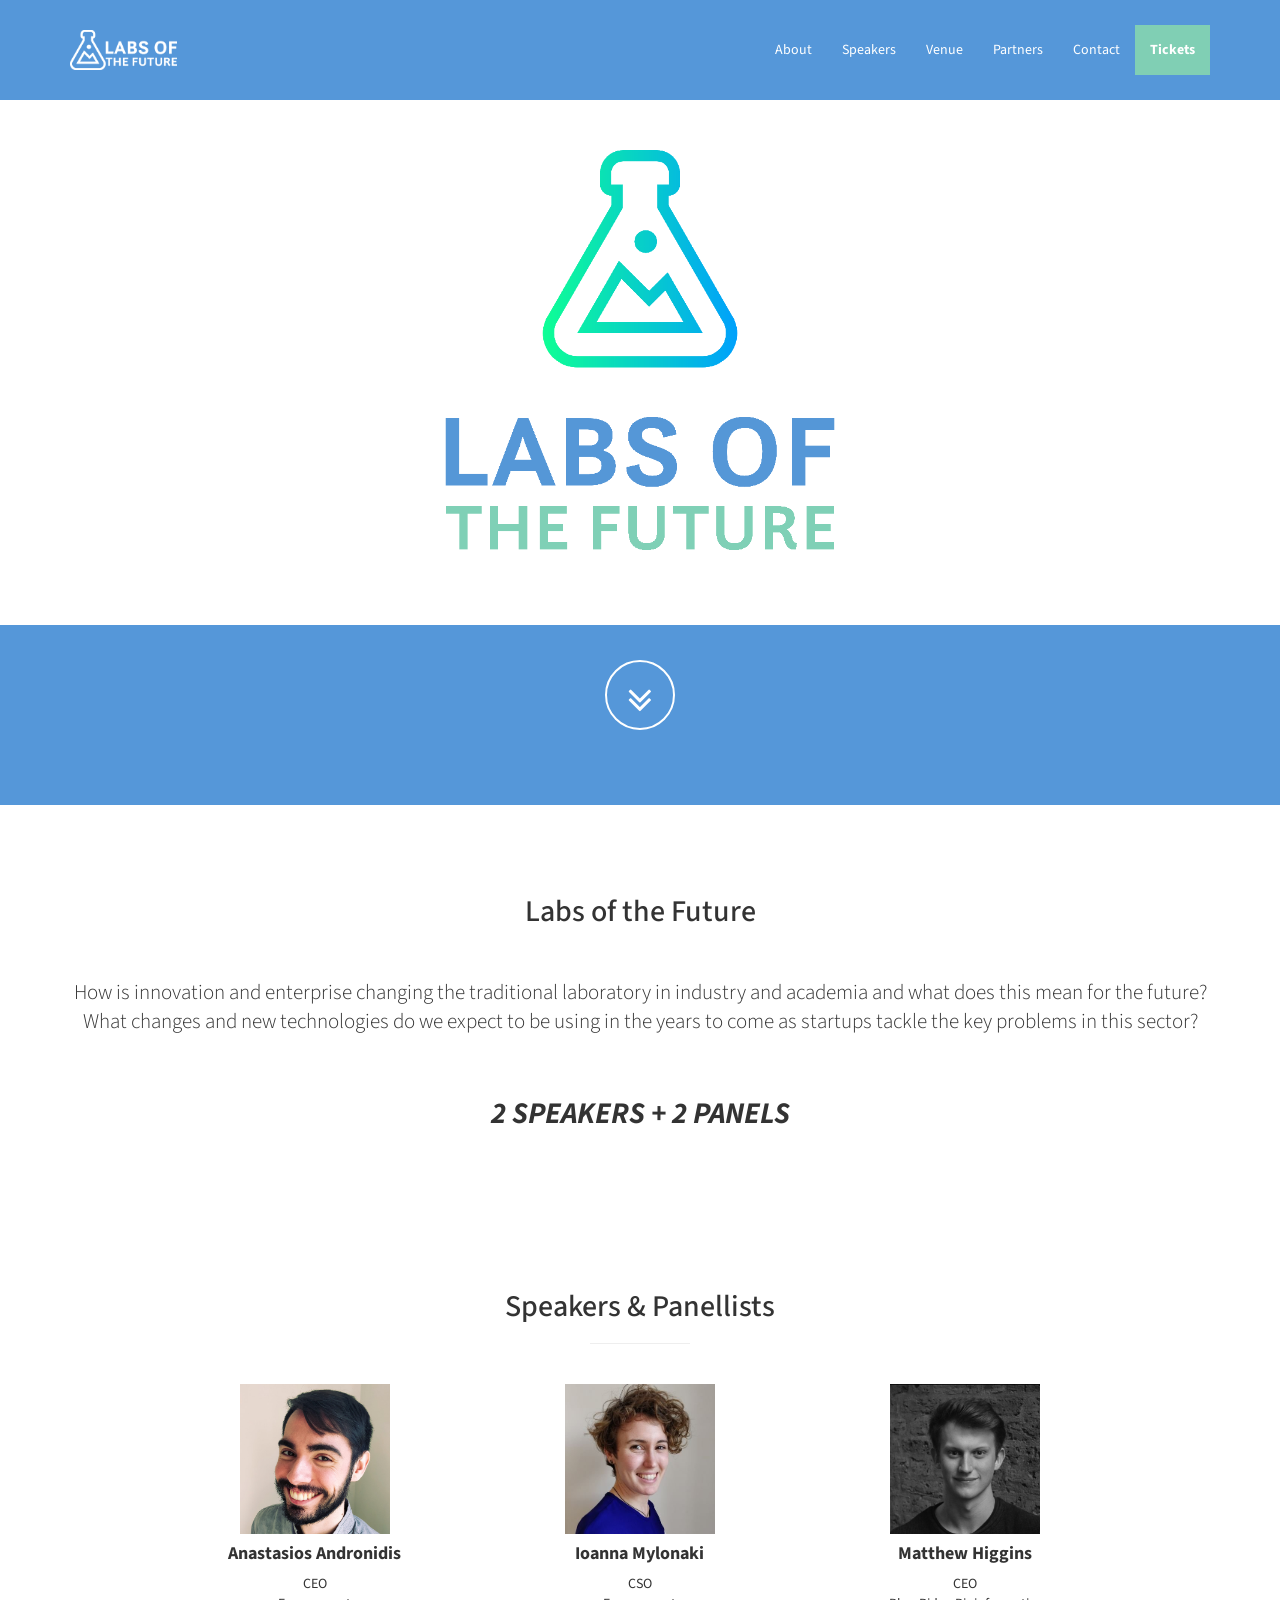
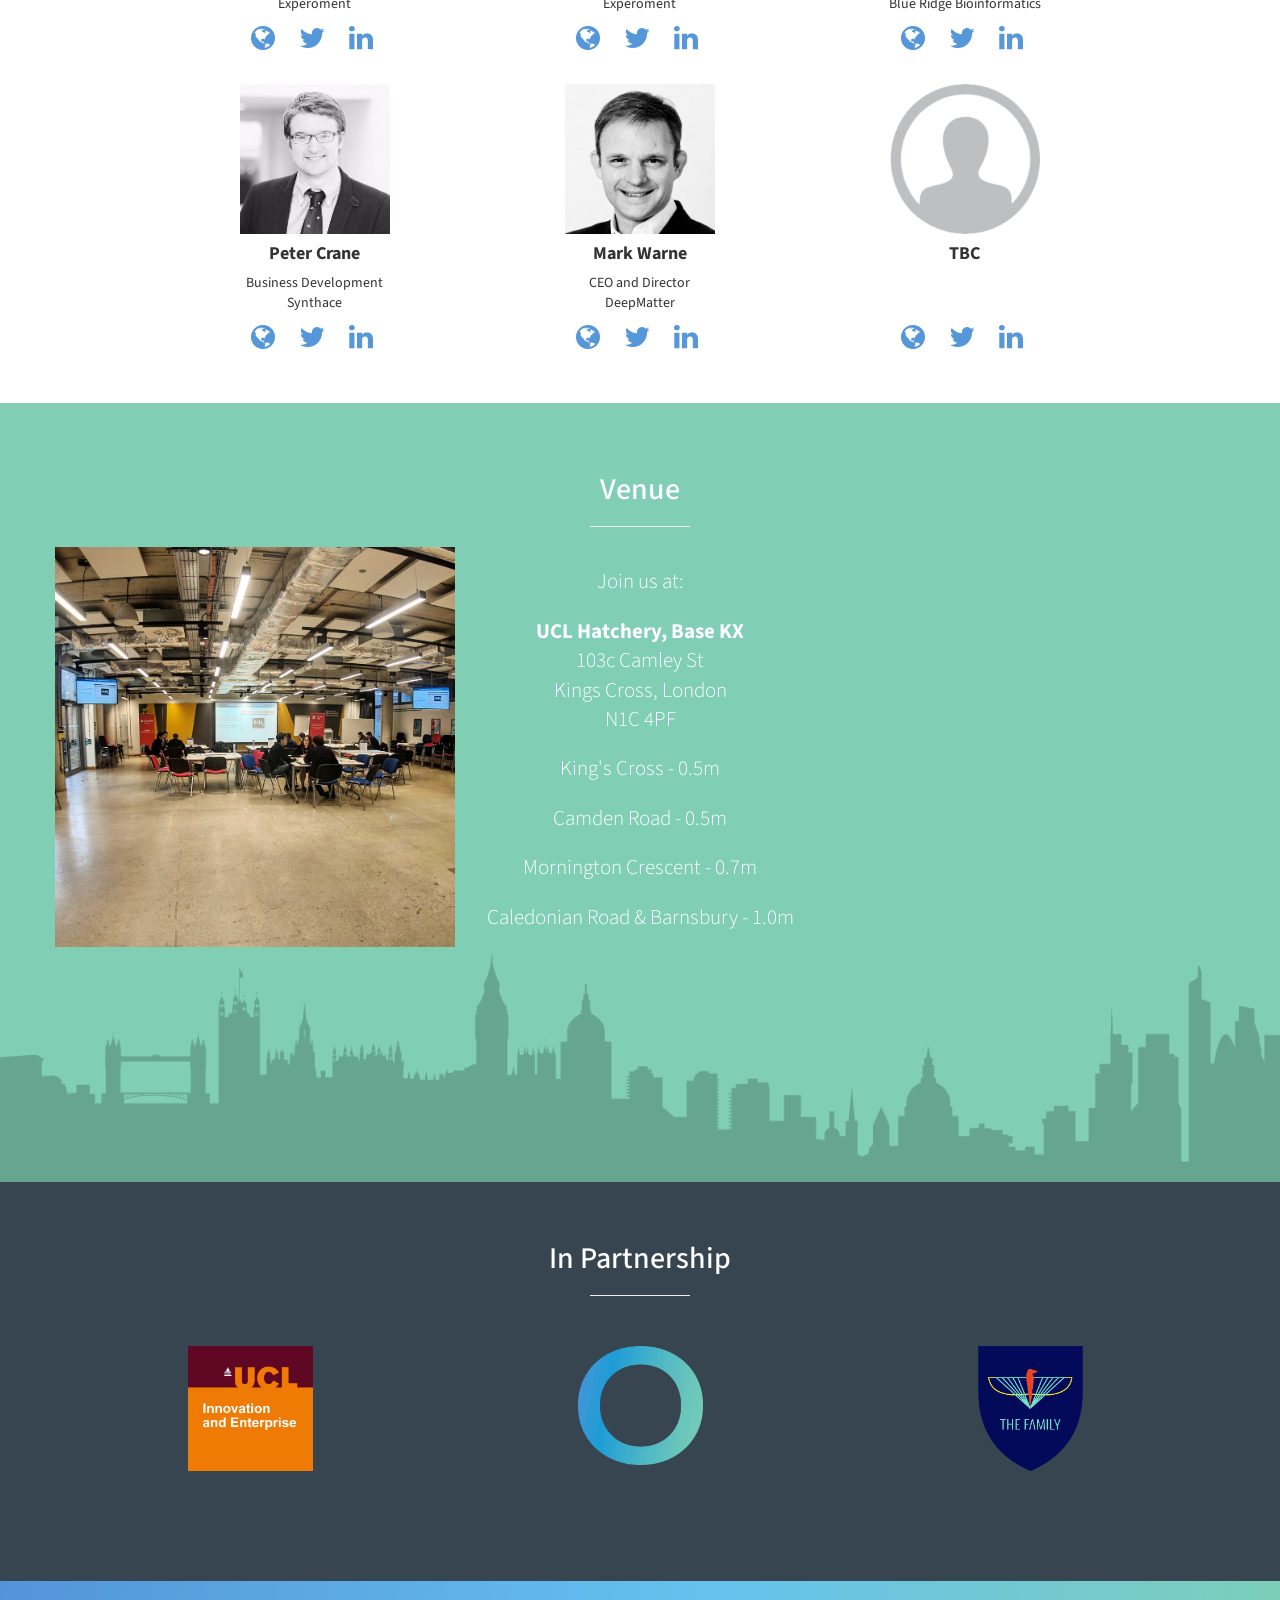
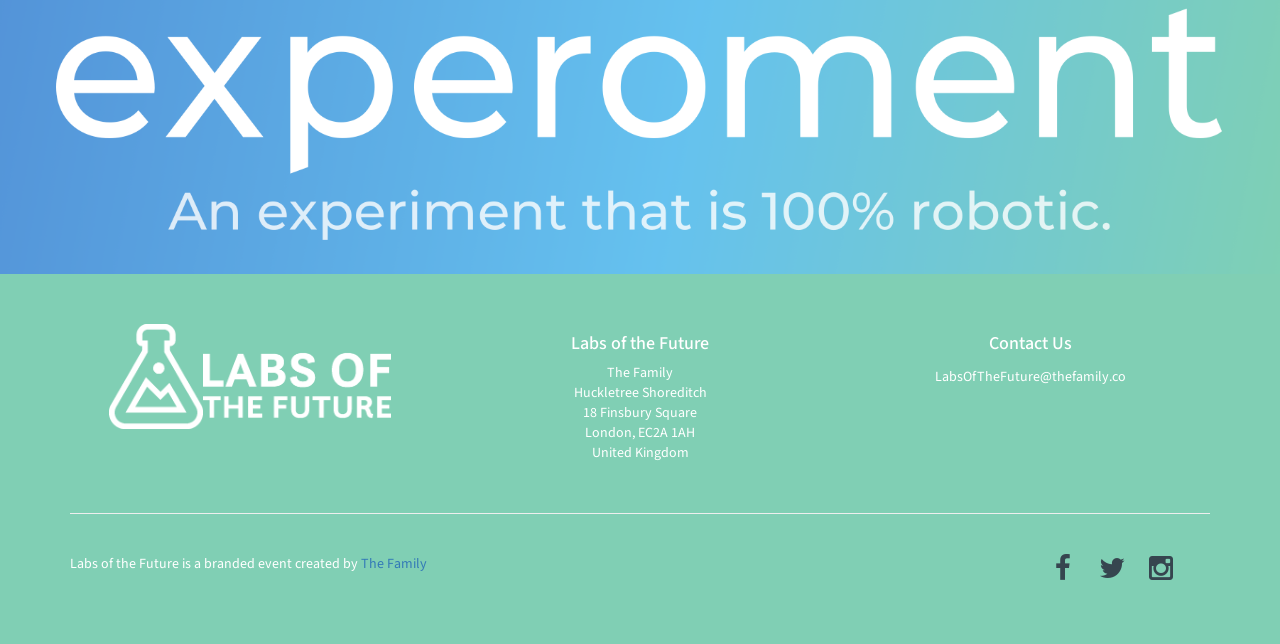
<file: index.html>
<!DOCTYPE html>
<html lang="en">

<head>

    <meta charset="utf-8">
    <meta http-equiv="X-UA-Compatible" content="IE=edge">
    <meta name="viewport" content="width=device-width, initial-scale=1">
    <meta name="description" content="">
    <meta name="author" content="">

    <title>Labs of the Future</title>
    <link rel="icon" href="favicon.ico" type="image/x-icon" />

    <!-- Bootstrap Core CSS -->
    <link href="css/bootstrap.min.css" rel="stylesheet">

    <!-- Custom CSS -->
    <link href="css/stylish-portfolio.css" rel="stylesheet">

    <!-- Custom Fonts -->
    <link href="https://fonts.googleapis.com/css?family=Montserrat" rel="stylesheet">
    <link href="font-awesome/css/font-awesome.min.css" rel="stylesheet" type="text/css">
    <link href="https://fonts.googleapis.com/css?family=Source+Sans+Pro:300,400,700,300italic,400italic,700italic" rel="stylesheet" type="text/css">
    <link href="css/form.css" rel="stylesheet" >
    <link href="css/style.css" rel="stylesheet">
    <link href="css/portfolio.css" rel="stylesheet">
    <link href="css/scrolling-nav.css" rel="stylesheet">
    <link href="css/slider.css" rel="stylesheet">

    <!-- HTML5 Shim and Respond.js IE8 support of HTML5 elements and media queries -->
    <!-- WARNING: Respond.js doesn't work if you view the page via file:// -->
    <!--[if lt IE 9]>
        <script src="https://oss.maxcdn.com/libs/html5shiv/3.7.0/html5shiv.js"></script>
        <script src="https://oss.maxcdn.com/libs/respond.js/1.4.2/respond.min.js"></script>
    <![endif]-->

</head>

<body>

    <!-- Navigation -->
    <nav class="navbar navbar-default navbar-fixed-top" role="navigation">
        <div class="container">
            <div class="navbar-header page-scroll">
              <div id="navlogo">
                <a target="_blank" class="page-scroll" href="index.html">
                  <img src="img/lotf-side-white-sm.png"/>
                </a>
              </div>
                <button type="button" class="navbar-toggle" data-toggle="collapse" data-target=".navbar-ex1-collapse">
                    <span class="sr-only">Toggle navigation</span>
                    <span class="icon-bar"></span>
                    <span class="icon-bar"></span>
                    <span class="icon-bar"></span>
                </button>
            </div>

            <div class="collapse navbar-collapse navbar-ex1-collapse" style="float:right">
                <ul class="nav navbar-nav">
                    <li>
                        <a class="page-scroll" href="#about">About</a>
                    </li>
                    <li>
                        <a class="page-scroll" href="#team">Speakers</a>
                    </li>
                    <li>
                        <a class="page-scroll" href="#venue">Venue</a>
                    </li>
                    <li>
                        <a class="page-scroll" href="#partners">Partners</a>
                    </li>
                    <li>
                        <a class="page-scroll" href="#contact">Contact</a>
                    </li>
                    <li style="background-color:#80CFB4; color:white">
                        <a target="_blank" href="#"><b>Tickets</b></a>
                    </li>
                </ul>
            </div>
            <!-- /.navbar-collapse -->
        </div>
        <!-- /.container -->
    </nav>

    <div id="home">
        <img style="display:block;margin:150px auto 75px auto;width:400px;" src="img/lotf.png"/>
    </div>

  <section class="arrow">
    <div align="center">
      <div class="col-md-12">
        <div class="row">
          <div class="col-md-4 col-md-12">

          </div>
          <div class="col-md-4 col-md-12">
            <br>
            <a href="#about" class="btn btn-circle page-scroll">
              <i class="fa fa-angle-double-down animated"></i>
            </a>
          </div>
          <div class="col-md-4 col-md-12">

          </div>
        </div>
      </div>
    </div>
  </section>
    <!-- Header -->


    <!-- About -->
    <section id="about" class="about">
        <div class="container">
            <div class="row">
                <div class="col-lg-12 text-center"><br>
                    <h2>Labs of the Future</h2><br><br>
                    <p class="lead">How is innovation and enterprise changing the traditional laboratory in industry and academia and what does this mean for the future? What changes and new technologies do we expect to be using in the years to come as startups tackle the key problems in this sector?</p>
                    <br>
                    <h2 id="definiton">2 SPEAKERS + 2 PANELS</h2><br><br>
                </div>
            </div>
            <!-- /.row -->
        </div>
        <!-- /.container -->
    </section>

    <section id="team" class="team">
        <div class="container">
            <div class="row text-center">
                <div class="col-lg-10 col-lg-offset-1"><br><br>
                    <div style="text-align:center">
                      <h2>Speakers & Panellists</h2>
                      <hr class="small"><br>
                    </div>
                    <div class="row">
                        <div class="col-md-4 col-sm-12">
                            <div class="service-item">
                            <img class="team" src="img/Anastasios-Andronidis-.jpeg"/>
                                <h4>
                                    <strong>Anastasios Andronidis</strong>
                                </h4>
                                <p>CEO<br>Experoment</p>
                                <ul class="list-inline">
                                    <li>
                                        <a target="_blank" href="http://experoment.com"><i class="fa fa-globe fa-fw fa-2x"></i></a>
                                    </li>
                                    <li>
                                        <a target="_blank" href="https://twitter.com/anastasis90"><i class="fa fa-twitter fa-fw fa-2x"></i></a>
                                    </li>
                                    <li>
                                        <a target="_blank" href="https://www.linkedin.com/in/anastasios-andronidis-a1430359/"><i class="fa fa-linkedin fa-fw fa-2x"></i></a>
                                    </li>
                                </ul>
                            </div>
                        </div>
                        <div class="col-md-4 col-sm-12">
                            <div class="service-item">
                            <img class="team" src="img/Ioanna-Mylonaki.jpg"/>
                              <h4>
                                  <strong>Ioanna Mylonaki</strong>
                              </h4>
                              <p>CSO<br>Experoment</p>
                              <ul class="list-inline">
                                  <li>
                                      <a target="_blank" href="http://experoment.com"><i class="fa fa-globe fa-fw fa-2x"></i></a>
                                  </li>
                                  <li>
                                      <a target="_blank" href="https://twitter.com/Ioanna_Mylonaki"><i class="fa fa-twitter fa-fw fa-2x"></i></a>
                                  </li>
                                  <li>
                                      <a target="_blank" href="https://www.linkedin.com/in/ioanna-mylonaki-718b5441/"><i class="fa fa-linkedin fa-fw fa-2x"></i></a>
                                  </li>
                              </ul>
                            </div>
                        </div>
                        <div class="col-md-4 col-sm-12">
                            <div class="service-item">
                            <img class="team" src="img/Matthew-Higgins.jpeg"/>
                                <h4>
                                    <strong>Matthew Higgins</strong>
                                </h4>
                                <p>CEO<br>Blue Ridge Bioinformatics</p>
                                <ul class="list-inline">
                                    <li>
                                        <a target="_blank" href="http://blueridgebio.co.uk"><i class="fa fa-globe fa-fw fa-2x"></i></a>
                                    </li>
                                    <li>
                                        <a target="_blank" href="https://twitter.com/blueridgebio"><i class="fa fa-twitter fa-fw fa-2x"></i></a>
                                    </li>
                                    <li>
                                        <a target="_blank" href="https://www.linkedin.com/in/matthew-higgins-82598a115/"><i class="fa fa-linkedin fa-fw fa-2x"></i></a>
                                    </li>
                                </ul>
                            </div>
                        </div>
                      </div>
                      <div class="row">
                        <div class="col-md-4 col-sm-12">
                            <div class="service-item">
                            <img class="team" src="img/Peter-Crane.jpeg"/>
                                <h4>
                                    <strong>Peter Crane</strong>
                                </h4>
                                <p>Business Development<br>Synthace</p>
                                <ul class="list-inline">
                                    <li>
                                        <a target="_blank" href="https://synthace.com/"><i class="fa fa-globe fa-fw fa-2x"></i></a>
                                    </li>
                                    <li>
                                        <a target="_blank" href="https://twitter.com/peterkcrane"><i class="fa fa-twitter fa-fw fa-2x"></i></a>
                                    </li>
                                    <li>
                                        <a target="_blank" href="https://www.linkedin.com/in/peterkcrane/"><i class="fa fa-linkedin fa-fw fa-2x"></i></a>
                                    </li>
                                </ul>
                            </div>
                        </div>
                        <div class="col-md-4 col-sm-12">
                            <div class="service-item">
                            <img class="team" src="img/Mark-Warne.jpeg"/>
                                <h4>
                                    <strong>Mark Warne</strong>
                                </h4>
                                <p>CEO and Director<br>DeepMatter</p>
                                <ul class="list-inline">
                                    <li>
                                        <a target="_blank" href="https://www.deepmatter.io/"><i class="fa fa-globe fa-fw fa-2x"></i></a>
                                    </li>
                                    <li>
                                        <a target="_blank" href="https://twitter.com/MarkRobertWarne"><i class="fa fa-twitter fa-fw fa-2x"></i></a>
                                    </li>
                                    <li>
                                        <a target="_blank" href="https://www.linkedin.com/in/mark-warne-6854b31"><i class="fa fa-linkedin fa-fw fa-2x"></i></a>
                                    </li>
                                </ul>
                            </div>
                        </div>
                        <div class="col-md-4 col-sm-12">
                            <div class="service-item">
                            <img class="team" src="img/tbc.png"/>
                                <h4>
                                    <strong>TBC</strong>
                                </h4>
                                <p>⠀<br>⠀</p>
                                <ul class="list-inline">
                                    <li>
                                        <a target="_blank" href="#"><i class="fa fa-globe fa-fw fa-2x"></i></a>
                                    </li>
                                    <li>
                                        <a target="_blank" href="#"><i class="fa fa-twitter fa-fw fa-2x"></i></a>
                                    </li>
                                    <li>
                                        <a target="_blank" href="#"><i class="fa fa-linkedin fa-fw fa-2x"></i></a>
                                    </li>
                                </ul>
                            </div>
                        </div>
                      </div>

                    </div>
                </div>
            </div>
        </div>
        <br>
    </section>

    <section id="venue" class="about">
        <div class="container">
            <div class="row text-center">
                <h2>Venue</h2>
                <hr class="small">

                <div class="row">

                  <div class="col-md-4 col-sm-12">
                    <img class="team" width="400px" src="img/ucl-hatchery.jpg"/>
                  </div>

                  <div class="col-md-4 col-sm-12">
                    <div class="col-lg-12 text-center"><br>
                      <p class="lead">Join us at:</p>
                      <p class="lead"><b>UCL Hatchery, Base KX</b><br>103c Camley St<br>Kings Cross, London<br>N1C 4PF</p>
                      <p class="lead">King's Cross - 0.5m</p>
                      <p class="lead">Camden Road - 0.5m</p>
                      <p class="lead">Mornington Crescent - 0.7m</p>
                      <p class="lead">Caledonian Road & Barnsbury - 1.0m</p>
                      <br><br><br><br><br><br><br><br><br>
                    </div>
                  </div>

                  <div class="col-md-4 col-sm-12">
                    <iframe src="https://www.google.com/maps/embed?pb=!1m18!1m12!1m3!1d2481.660684841506!2d-0.13288194875560366!3d51.5377831162024!2m3!1f0!2f0!3f0!3m2!1i1024!2i768!4f13.1!3m3!1m2!1s0x48761b18385fd713%3A0xf4cd625f29bae1ad!2sUCL+Hatchery%2C+Base+KX!5e0!3m2!1sen!2suk!4v1549543087481" width="400" height="400" frameborder="0" style="border:0" allowfullscreen></iframe>
                  </div>

                </div>

            </div>
        </div>
    </section>

    <!-- Partners -->
    <section id="partners" class="client-list">
        <div id="client-list" class="container">
            <div class="row text-center">
                <div class="col-md-12"><br><br>
                    <h2 style="color:white">In Partnership</h2>
                    <hr class="small" style="padding-bottom:30px">


                    <div class="row">
                        <div class="col-md-4 col-md-12">
                            <div class="service-item">
                              <a href="https://www.ucl.ac.uk/enterprise/about/join-our-startup-hub" target="_blank"><img class="client-list" src="img/partners/ucl.jpg"/></a>
                            </div>
                        </div>
                        <div class="col-md-4 col-md-12">
                            <div class="service-item">
                              <a href="http://experoment.com" target="_blank"><img class="client-list" src="img/partners/experoment-sq.png"/></a>
                            </div>
                        </div>
                        <div class="col-md-4 col-md-12">
                            <div class="service-item">
                              <a href="http://thefamily.co" target="_blank"><img class="client-list" src="img/partners/the-family.png"/></a>
                            </div>
                        </div>
                    </div>
                    <br><br><br><br>

                </div>
            </div>
        </div>
    </section>

    <section>

    </section>

    <section>
      <a href="http://experoment.com" target="_blank"><img src="img/logo.png" width="100%"/></a>
    </section>

  <section id="contact" class="call-to-action bg-primary">
      <div class="container">
          <div class="row text-center">
              <div class="col-md-12">
                  <div class="row">
                      <div class="col-md-4 col-xs-12">
                          <div>
                            <a class="page-scroll" href="#about">
                              <img height="105px" src="img/lotf-side-white-sm.png"/>
                            </a>
                          </div>
                      </div>
                      <div class="col-md-4 col-xs-12">
                          <div>
                            <h4>Labs of the Future</h4>
                            <p>The Family<br>Huckletree Shoreditch<br>18 Finsbury Square<br>London, EC2A 1AH<br>United Kingdom</p>
                          </div>
                      </div>
                      <div class="col-md-4 col-xs-12">
                          <div>
                            <a id="contactform" href="mailto:labsofthefuture@thefamily.co" data-toggle="modal">
                              <h4>Contact Us</h4>
                            </a>
                            <a id="mailicon" href="mailto:labsofthefuture@thefamily.co" data-toggle="modal">LabsOfTheFuture@thefamily.co</a>
                            <br><br>
                          </div>
                      </div>
                  </div>
                  <br><hr class="star-primary"><br>
                  <div class="row">
                    <div class="col-md-4 col-sm-12">
                      <p style="text-align:left" class="text-muted">Labs of the Future is a branded  event created by <a target="_blank" href="https://www.thefamily.co/">The Family</a></p>
                    </div>
                    <div class="col-md-4 col-sm-12">
                    </div>
                    <div class="col-md-2 col-sm-12">
                    </div>
                    <div style="text-align:left" class="col-md-2 col-sm-12">
                      <ul class="list-inline">
                          <li>
                              <a href="https://www.facebook.com/Welcome2TheFamily/"><i id="socialmedia" class="fa fa-facebook fa-fw fa-2x"></i></a>
                          </li>
                          <li>
                              <a href="https://twitter.com/_TheFamily"><i id="socialmedia" class="fa fa-twitter fa-fw fa-2x"></i></a>
                          </li>
                          <li>
                              <a href="https://www.instagram.com/welcome2thefamily/"><i id="socialmedia" class="fa fa-instagram fa-fw fa-2x"></i></a>
                          </li>
                      </ul>
                    </div>
                </div>
              </div>
              <!-- /.col-lg-10 -->
          </div>
          <!-- /.row -->
      </div>
      <!-- /.container -->
  </section>



    <!-- jQuery -->
    <script src="https://code.jquery.com/jquery-1.11.2.min.js"></script>

    <!-- Bootstrap Core JavaScript -->
    <script src="js/bootstrap.min.js"></script>
    <script src="js/portfolio.js"></script>
    <script src="js/jquery.easing.min.js"></script>
    <script src="js/scrolling-nav.js"></script>

    <!-- Custom Theme JavaScript -->
    <script>
    // Closes the sidebar menu
    $("#menu-close").click(function(e) {
        e.preventDefault();
        $("#sidebar-wrapper").toggleClass("active");
    });
    // Opens the sidebar menu
    $("#menu-toggle").click(function(e) {
        e.preventDefault();
        $("#sidebar-wrapper").toggleClass("active");
    });
    // Scrolls to the selected menu item on the page
    $(function() {
        $('a[href*=#]:not([href=#],[data-toggle],[data-target],[data-slide])').click(function() {
            if (location.pathname.replace(/^\//, '') == this.pathname.replace(/^\//, '') || location.hostname == this.hostname) {
                var target = $(this.hash);
                target = target.length ? target : $('[name=' + this.hash.slice(1) + ']');
                if (target.length) {
                    $('html,body').animate({
                        scrollTop: target.offset().top
                    }, 1000);
                    return false;
                }
            }
        });
    });
    //#to-top button appears after scrolling
    var fixed = false;
    $(document).scroll(function() {
        if ($(this).scrollTop() > 250) {
            if (!fixed) {
                fixed = true;
                // $('#to-top').css({position:'fixed', display:'block'});
                $('#to-top').show("slow", function() {
                    $('#to-top').css({
                        position: 'fixed',
                        display: 'block'
                    });
                });
            }
        } else {
            if (fixed) {
                fixed = false;
                $('#to-top').hide("slow", function() {
                    $('#to-top').css({
                        display: 'none'
                    });
                });
            }
        }
    });
    // Disable Google Maps scrolling
    // See http://stackoverflow.com/a/25904582/1607849
    // Disable scroll zooming and bind back the click event
    var onMapMouseleaveHandler = function(event) {
        var that = $(this);
        that.on('click', onMapClickHandler);
        that.off('mouseleave', onMapMouseleaveHandler);
        that.find('iframe').css("pointer-events", "none");
    }
    var onMapClickHandler = function(event) {
            var that = $(this);
            // Disable the click handler until the user leaves the map area
            that.off('click', onMapClickHandler);
            // Enable scrolling zoom
            that.find('iframe').css("pointer-events", "auto");
            // Handle the mouse leave event
            that.on('mouseleave', onMapMouseleaveHandler);
        }
        // Enable map zooming with mouse scroll when the user clicks the map
    $('.map').on('click', onMapClickHandler);
    </script>

    <script data-cfasync="false" type="text/javascript" src="js/gform.js"></script>
    <script data-cfasync="false" type="text/javascript" src="js/gform2.js"></script>

</body>

</html>
</file>
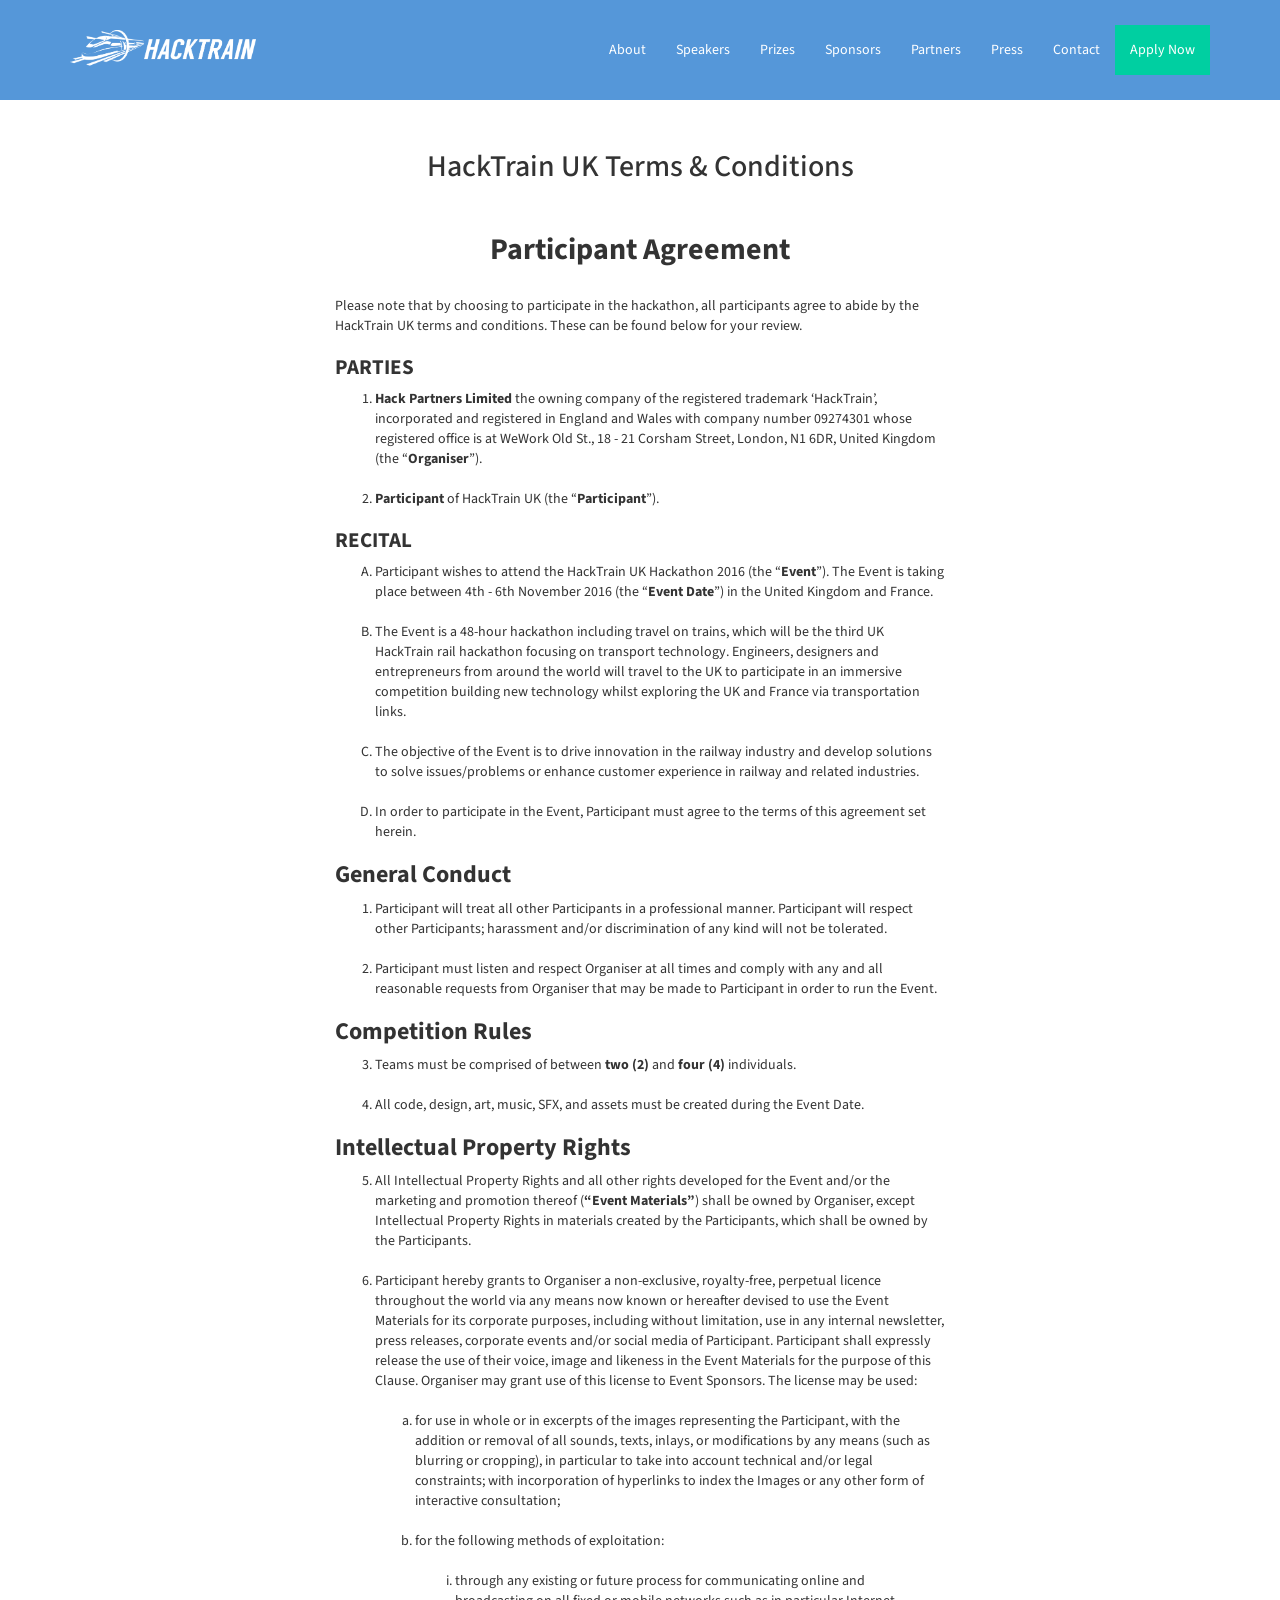
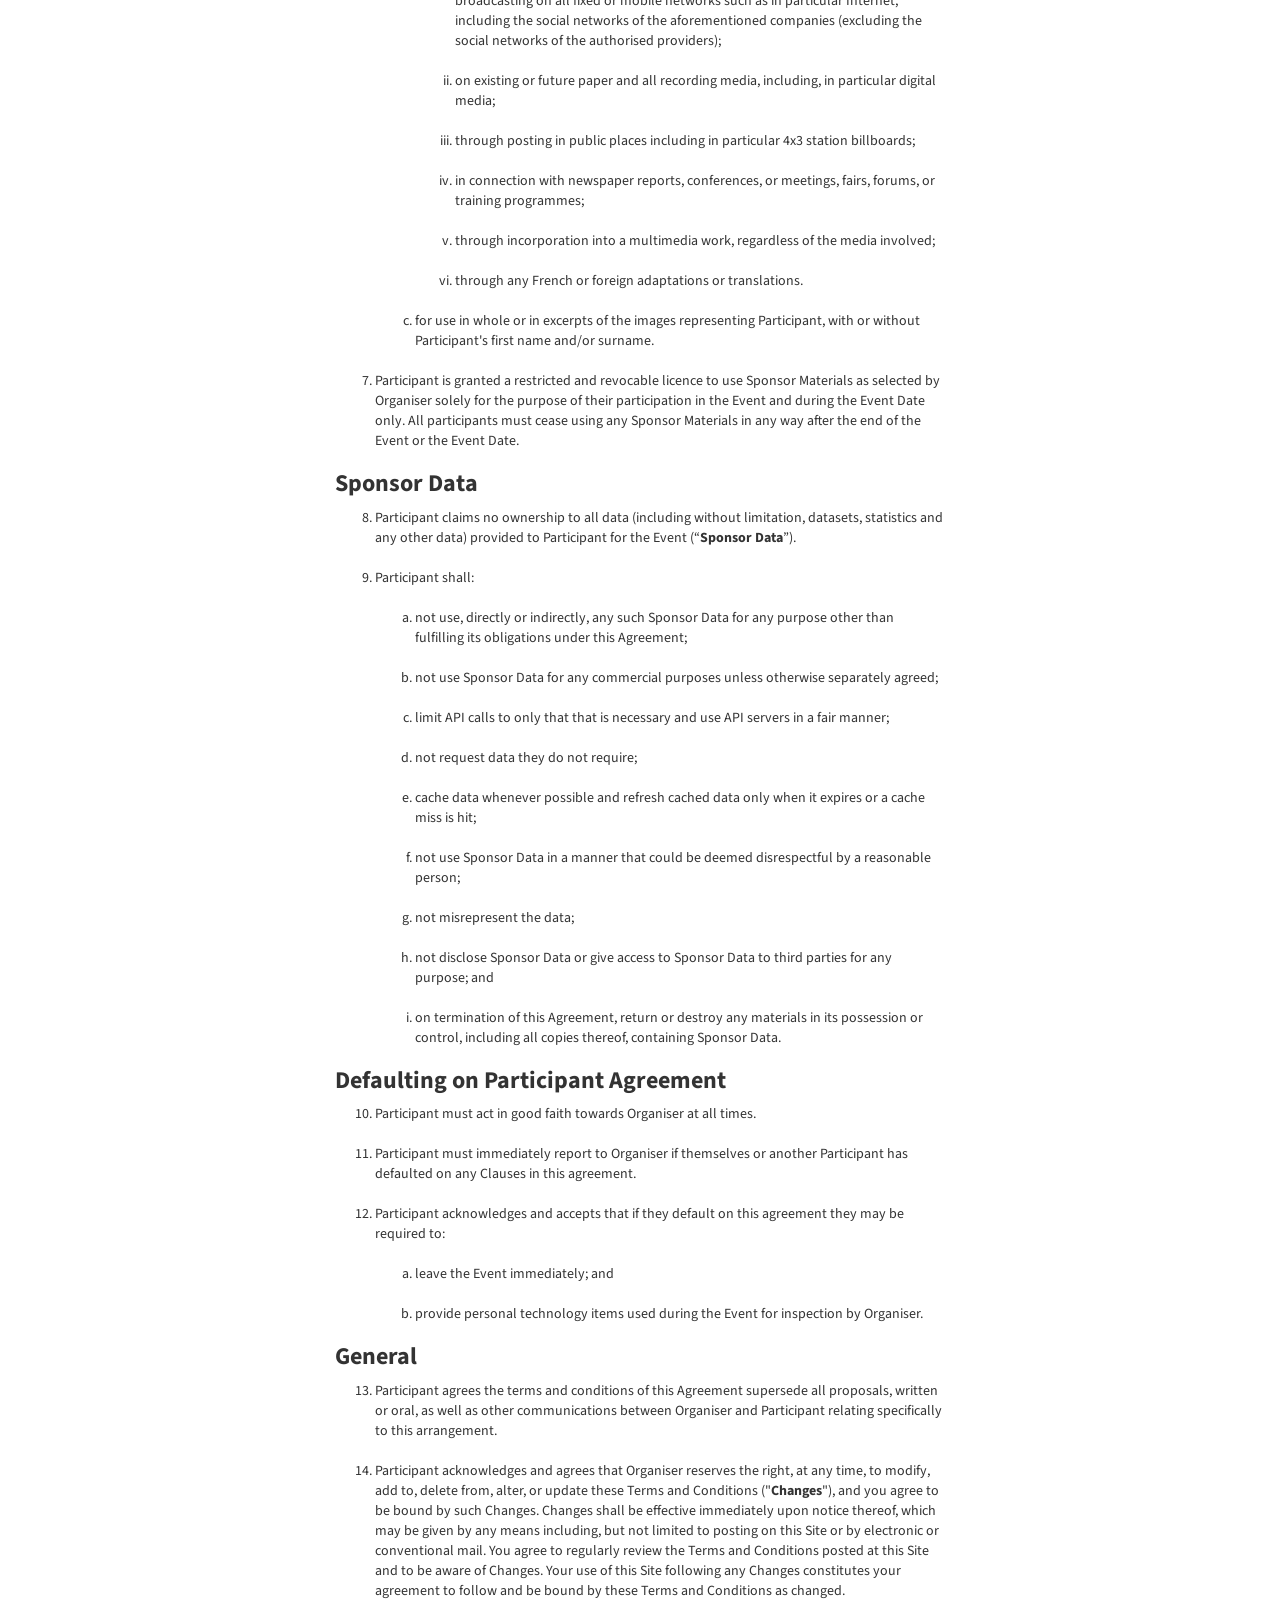
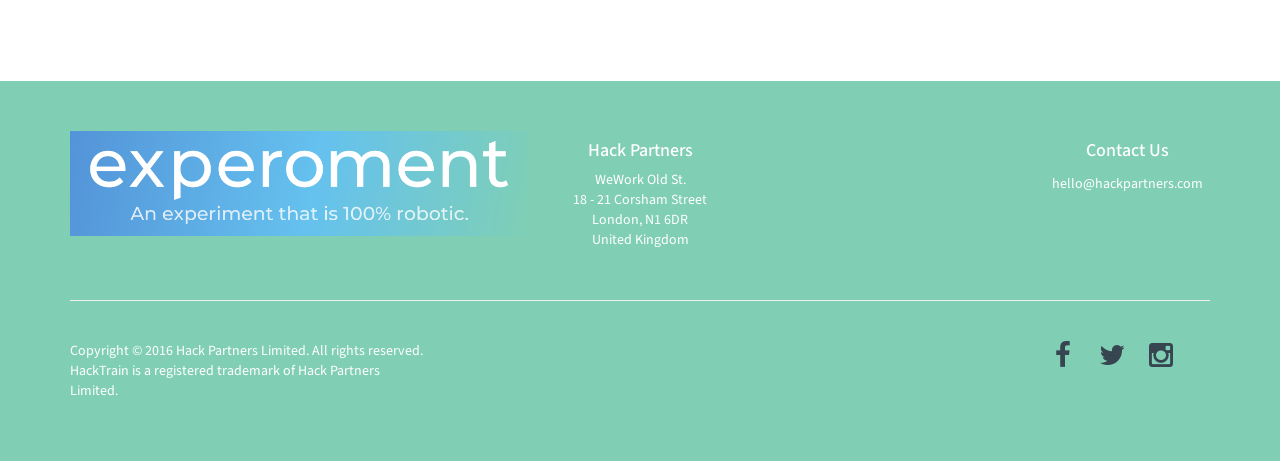
<file: terms/index.html>
<!DOCTYPE html>
<html>
<head>

    <meta charset="utf-8">
    <meta http-equiv="X-UA-Compatible" content="IE=edge">
    <meta name="viewport" content="width=device-width, initial-scale=1">
    <meta name="description" content="">
    <meta name="author" content="">

    <title>HackTrain UK Terms & Conditions</title>
    <link rel="icon" href="../../favicon.ico" type="image/x-icon" />

    <!-- Bootstrap Core CSS -->
    <link href="../../css/bootstrap.min.css" rel="stylesheet">

    <!-- Custom CSS -->
    <link href="../../css/stylish-portfolio.css" rel="stylesheet">

    <!-- Custom Fonts -->
    <link href="https://fonts.googleapis.com/css?family=Montserrat" rel="stylesheet">
    <link href="../../font-awesome/css/font-awesome.min.css" rel="stylesheet" type="text/css">
    <link href="https://fonts.googleapis.com/css?family=Source+Sans+Pro:300,400,700,300italic,400italic,700italic" rel="stylesheet" type="text/css">
    <link href="../../css/form.css" rel="stylesheet" >
    <link href="../../css/style.css" rel="stylesheet">
    <link href="../../css/portfolio.css" rel="stylesheet">
    <link href="../../css/scrolling-nav.css" rel="stylesheet">
    <link href="../../css/slider.css" rel="stylesheet">

    <!-- HTML5 Shim and Respond.js IE8 support of HTML5 elements and media queries -->
    <!-- WARNING: Respond.js doesn't work if you view the page via file:// -->
    <!--[if lt IE 9]>
        <script src="https://oss.maxcdn.com/libs/html5shiv/3.7.0/html5shiv.js"></script>
        <script src="https://oss.maxcdn.com/libs/respond.js/1.4.2/respond.min.js"></script>
    <![endif]-->

</head>
  <body>

    <!-- Navigation -->
    <nav class="navbar navbar-default navbar-fixed-top" role="navigation">
        <div class="container">
            <div class="navbar-header page-scroll">
              <div id="navlogo">
                <a target="_blank" class="page-scroll" href="../index.html">
                  <img src="../../img/logo-side.png"/>
                </a>
              </div>
                <button type="button" class="navbar-toggle" data-toggle="collapse" data-target=".navbar-ex1-collapse">
                    <span class="sr-only">Toggle navigation</span>
                    <span class="icon-bar"></span>
                    <span class="icon-bar"></span>
                    <span class="icon-bar"></span>
                </button>
            </div>

            <div class="collapse navbar-collapse navbar-ex1-collapse" style="float:right">
                <ul class="nav navbar-nav">
                    <li>
                        <a class="page-scroll" href="../index.html#about">About</a>
                    </li>
                    <li>
                        <a class="page-scroll" href="../index.html#team">Speakers</a>
                    </li>
                    <li>
                        <a class="page-scroll" href="../index.html#prizes-uk">Prizes</a>
                    </li>
                    <li>
                        <a class="page-scroll" href="../index.html#clients">Sponsors</a>
                    </li>
                    <li>
                        <a class="page-scroll" href="../index.html#partners">Partners</a>
                    </li>
                    <li>
                        <a class="page-scroll" href="../index.html#press">Press</a>
                    </li>
                    <li>
                        <a class="page-scroll" href="../index.html#contact">Contact</a>
                    </li>
                    <li style="background-color:#00cfa1; color:white">
                        <a target="_blank" href="https://hackpartners.typeform.com/to/LLyDnp">Apply Now</a>
                    </li>
                </ul>
            </div>
            <!-- /.navbar-collapse -->
        </div>
        <!-- /.container -->
    </nav>

    <section id="about" class="about">
        <div class="container" style="width: 50%">
            <div class="row">
                <div class="col-lg-12"><br><br><br><br>
                  <h2 style="text-align: center">HackTrain UK Terms & Conditions</h2><br>

                  <h2 style="text-align: center; font-weight:bold">Participant Agreement</h2><br>

                  <p>Please note that by choosing to participate in the hackathon, all participants agree to abide by the HackTrain UK terms and conditions. These can be found below for your review.
                  </p>

                  <h3 style="font-weight:bold; font-size:1.5em">PARTIES</h3>
                  <ol>
                    <li><strong>Hack Partners Limited</strong> the owning company of the registered trademark ‘HackTrain’, incorporated and registered in England and Wales with company number 09274301 whose registered office is at WeWork Old St., 18 - 21 Corsham Street, London, N1 6DR, United Kingdom (the “<strong>Organiser</strong>”).
                    </li>
                    <br>
                    <li><strong>Participant</strong> of HackTrain UK (the “<strong>Participant</strong>”).
                    </li>
                  </ol>

                  <h3 style="font-weight:bold; font-size:1.5em">RECITAL</h3>
                  <ol type="A">
                    <li>Participant wishes to attend the HackTrain UK Hackathon 2016 (the “<strong>Event</strong>”). The Event is taking place between 4th - 6th November 2016 (the “<strong>Event Date</strong>”) in the United Kingdom and France.
                    </li>
                    <br>
                    <li>The Event is a 48-hour hackathon including travel on trains, which will be the third UK HackTrain rail hackathon focusing on transport technology. Engineers, designers and entrepreneurs from around the world will travel to the UK to participate in an immersive competition building new technology whilst exploring the UK and France via transportation links.
                    </li>
                    <br>
                    <li>The objective of the Event is to drive innovation in the railway industry and develop solutions to solve issues/problems or enhance customer experience in railway and related industries.
                    </li>
                    <br>
                    <li>In order to participate in the Event, Participant must agree to the terms of this agreement set herein.
                    </li>
                  </ol>


                  <h3 style="font-weight:bold">General Conduct</h3>
                  <ol>
                    <li>Participant will treat all other Participants in a professional manner. Participant will respect other Participants; harassment and/or discrimination of any kind will not be tolerated.
                    </li>
                    <br>
                    <li>Participant must listen and respect Organiser at all times and comply with any and all reasonable requests from Organiser that may be made to Participant in order to run the Event.
                    </li>
                  </ol>

                  <h3 style="font-weight:bold">Competition Rules</h3>

                  <ol start="3">
                    <li>Teams must be comprised of between <strong>two (2)</strong> and <strong>four (4)</strong> individuals.
                    </li>
                    <br>
                    <li>All code, design, art, music, SFX, and assets must be created during the Event Date.
                    </li>
                  </ol>

                  <h3 style="font-weight:bold">Intellectual Property Rights</h3>

                  <ol start="5">
                    <li>All Intellectual Property Rights and all other rights developed for the Event and/or the marketing and promotion thereof (<strong>“Event Materials”</strong>) shall be owned by Organiser, except Intellectual Property Rights in materials created by the Participants, which shall be owned by the Participants.
                    </li>
                    <br>
                    <li>Participant hereby grants to Organiser a non-exclusive, royalty-free, perpetual licence throughout the world via any means now known or hereafter devised to use the Event Materials for its corporate purposes, including without limitation, use in any internal newsletter, press releases, corporate events and/or social media of Participant. Participant shall expressly release the use of their voice, image and likeness in the Event Materials for the purpose of this Clause. Organiser may grant use of this license to Event Sponsors. The license may be used:
                    </li>
                    <br>
                      <ol type="a">
                        <li>for use in whole or in excerpts of the images representing the Participant, with the addition or removal of all sounds, texts, inlays, or modifications by any means (such as blurring or cropping), in particular to take into account technical and/or legal constraints; with incorporation of hyperlinks to index the Images or any other form of interactive consultation;
                        </li>
                        <br>
                        <li>for the following methods of exploitation:
                        </li>
                        <br>
                        <ol type="i">
                          <li>through any existing or future process for communicating online and broadcasting on all fixed or mobile networks such as in particular Internet, including the social networks of the aforementioned companies (excluding the social networks of the authorised providers);
                          </li>
                          <br>
                          <li>on existing or future paper and all recording media, including, in particular digital media;
                          </li>
                          <br>
                          <li>through posting in public places including in particular 4x3 station billboards;
                          </li>
                          <br>
                          <li>in connection with newspaper reports, conferences, or meetings, fairs, forums, or training programmes;
                          </li>
                          <br>
                          <li>through incorporation into a multimedia work, regardless of the media involved;
                          </li>
                          <br>
                          <li>through any French or foreign adaptations or translations.
                          </li>
                          <br>
                        </ol>
                        <li>for use in whole or in excerpts of the images representing Participant, with or without Participant's first name and/or surname.
                        </li>
                      </ol>
                    <br>
                    <li>Participant is granted a restricted and revocable licence to use Sponsor Materials as selected by Organiser solely for the purpose of their participation in the Event and during the Event Date only.  All participants must cease using any Sponsor Materials in any way after the end of the Event or the Event Date.
                    </li>
                  </ol>

                  <h3 style="font-weight:bold">Sponsor Data</h3>

                  <ol start="8">
                    <li>Participant claims no ownership to all data (including without limitation, datasets, statistics and any other data) provided to Participant for the Event (“<strong>Sponsor Data</strong>”).
                    </li>
                    <br>
                    <li>Participant shall:
                    </li>
                    <br>
                    <ol type="a">
                      <li>not use, directly or indirectly, any such Sponsor Data for any purpose other than fulfilling its obligations under this Agreement;
                      </li>
                      <br>
                      <li>not use Sponsor Data for any commercial purposes unless otherwise separately agreed;
                      </li>
                      <br>
                      <li>limit API calls to only that that is necessary and use API servers in a fair manner;
                      </li>
                      <br>
                      <li>not request data they do not require;
                      </li>
                      <br>
                      <li>cache data whenever possible and refresh cached data only when it expires or a cache miss is hit;
                      </li>
                      <br>
                      <li>not use Sponsor Data in a manner that could be deemed disrespectful by a reasonable person;
                      </li>
                      <br>
                      <li>not misrepresent the data;
                      </li>
                      <br>
                      <li>not disclose Sponsor Data or give access to Sponsor Data to third parties for any purpose; and
                      </li>
                      <br>
                      <li>on termination of this Agreement, return or destroy any materials in its possession or control, including all copies thereof, containing Sponsor Data.
                      </li>
                    </ol>
                  </ol>

              <h3 style="font-weight:bold">Defaulting on Participant Agreement</h3>

                <ol start="10">
                  <li>Participant must act in good faith towards Organiser at all times.
                  </li>
                  <br>
                  <li>Participant must immediately report to Organiser if themselves or another Participant has defaulted on any Clauses in this agreement.
                  </li>
                  <br>
                  <li>Participant acknowledges and accepts that if they default on this agreement they may be required to:
                  </li>
                  <br>
                    <ol type="a">
                      <li>leave the Event immediately; and
                      </li>
                      <br>
                      <li>provide personal technology items used during the Event for inspection by Organiser.
                      </li>
                    </ol>
                </ol>

                <h3 style="font-weight:bold">General</h3>

                <ol start="13">
                  <li>Participant agrees the terms and conditions of this Agreement supersede all proposals, written or oral, as well as other communications between Organiser and Participant relating specifically to this arrangement.
                  </li>
                  <br>
                  <li>Participant acknowledges and agrees that Organiser reserves the right, at any time, to modify, add to, delete from, alter, or update these Terms and Conditions ("<strong>Changes</strong>"), and you agree to be bound by such Changes. Changes shall be effective immediately upon notice thereof, which may be given by any means including, but not limited to posting on this Site or by electronic or conventional mail. You agree to regularly review the Terms and Conditions posted at this Site and to be aware of Changes. Your use of this Site following any Changes constitutes your agreement to follow and be bound by these Terms and Conditions as changed.
                  </li>
                  <br>
                </ol>
                </p>
                </div>
            </div>
            <!-- /.row -->
        </div>
        <!-- /.container -->
    </section>

    <section>
      <div class="portfolio-modal modal fade" id="portfolioModalContact" tabindex="-1" role="dialog" aria-hidden="true">
          <div class="modal-content">
              <div class="close-modal" data-dismiss="modal">
                  <div class="lr">
                      <div class="rl">
                      </div>
                  </div>
              </div>
              <div class="container">
                  <div class="row">
                      <div class="col-lg-8 col-lg-offset-2">
                        <div class="modal-body">
                            <h2>Contact Form</h2>
                            <hr class="star-primary">

                            <form id="gform" method="POST" class="pure-form pure-form-stacked"
                            action="https://script.google.com/macros/s/AKfycbxLlm8oXDkz8qiA7nko81d2UrQuCWqQ0pin7ewFf_v1M-AMnsU/exec">
                              <!-- change the form action to your script url -->

                              <fieldset class="pure-group">
                                <label for="firstname">First Name: </label>
                                <input id="firstname" name="firstname" required placeholder="John"/>
                              </fieldset>
                              <fieldset class="pure-group">
                                <label for="surname">Surname: </label>
                                <input id="surname" name="surname" required placeholder="Smith"/>
                              </fieldset>
                              <fieldset class="pure-group">
                                <label for="email">Email:</label>
                                <input id="email" name="email" type="email" value=""
                                required placeholder="youremail@companydomain.com"/>
                              </fieldset>
                              <fieldset class="pure-group">
                                <label for="company">Company: </label>
                                <input id="company" name="company" required placeholder="Rail Limited"/>
                              </fieldset>
                              <fieldset class="pure-group">
                                <label for="jobtitle">Job Title: </label>
                                <input id="jobtitle" name="jobtitle" required placeholder="Head of Procurement"/>
                              </fieldset>
                              <fieldset class="pure-group">
                                <label for="message">Message: </label>
                                <textarea id="message" name="message" rows="5"
                                required placeholder="Dear HackTrain, I'm reaching out to you because..."></textarea>
                              </fieldset>
                              <br>
                              <button type="button" class="btn btn-default" data-dismiss="modal"><i class="fa fa-times"></i> Close</button>
                              <button class="button-success pure-button button-xlarge" id="send"><i class="fa fa-paper-plane"></i>&nbsp;Send</button>

                            </form>

                            <div style="display:none;" id="thankyou_message">
                              <h4>Thanks for getting in touch. We will reply to you shortly.
                              </h4>
                                <br>
                                <button type="button" class="btn btn-default" data-dismiss="modal"><i class="fa fa-times"></i> Close</button>
                            </div>

                        </div>
                      </div>
                  </div>
              </div>
          </div>
      </div>

      <div class="portfolio-modal modal fade" id="portfolioModalNews" tabindex="-1" role="dialog" aria-hidden="true">
          <div class="modal-content">
              <div class="close-modal" data-dismiss="modal">
                  <div class="lr">
                      <div class="rl">
                      </div>
                  </div>
              </div>
              <div class="container">
                  <div class="row">
                      <div class="col-lg-8 col-lg-offset-2">
                        <div class="modal-body">
                            <h2>HackTrain Newsletter Sign-up Form</h2>
                            <hr class="star-primary">

                            <form id="gform2" method="POST" class="pure-form pure-form-stacked"
                            action="https://script.google.com/macros/s/AKfycbzMSYWHR-hFz63ZHXsqK6eS3mgIk7bhrAT87pwWgo6gikogHzg/exec">

                              <fieldset class="pure-group">
                                <label for="firstname">First Name: </label>
                                <input id="firstname" name="firstname" required placeholder="John"/>
                              </fieldset>
                              <fieldset class="pure-group">
                                <label for="surname">Surname: </label>
                                <input id="surname" name="surname" required placeholder="Smith"/>
                              </fieldset>
                              <fieldset class="pure-group">
                                <label for="email">Email:</label>
                                <input id="email" name="email" type="email" value=""
                                required placeholder="youremail@companydomain.com"/>
                              </fieldset>
                              <fieldset class="pure-group">
                                <label for="company">Company: </label>
                                <input id="company" name="company" required placeholder="Rail Limited"/>
                              </fieldset>
                              <fieldset class="pure-group">
                                <label for="jobtitle">Job Title: </label>
                                <input id="jobtitle" name="jobtitle" required placeholder="Head of Procurement"/>
                              </fieldset>
                              <br>
                              <button type="button" class="btn btn-default" data-dismiss="modal"><i class="fa fa-times"></i> Close</button>
                              <button class="button-success pure-button button-xlarge" id="send"><i class="fa fa-check"></i>&nbsp;Confirm</button>

                            </form>

                            <div style="display:none;" id="thankyou_message2">
                              <h3>Subscription confirmed.</h3>
                              <h4>You are now signed up to the HackTrain newsletter.</h4>
                                <br>
                                <button type="button" class="btn btn-default" data-dismiss="modal"><i class="fa fa-times"></i> Close</button>
                            </div>
                        </div>
                      </div>
                  </div>
              </div>
          </div>
      </div>
    </section>

    <section id="contact" class="call-to-action bg-primary">
        <div class="container">
            <div class="row text-center">
                <div class="col-md-12">
                    <div class="row">
                        <div class="col-md-4 col-xs-12">
                            <div>
                              <a class="page-scroll" href="#myCarousel">
                                <img height="105px" src="../../img/logo.png"/>
                              </a>
                            </div>
                        </div>
                        <div class="col-md-4 col-xs-12">
                            <div>
                              <h4>Hack Partners</h4>
                              <p>WeWork Old St.<br>18 - 21 Corsham Street<br>London, N1 6DR<br>United Kingdom</p>
                            </div>
                        </div>
                        <div class="col-md-2 col-xs-12">
                            <div>
                            </div>
                        </div>
                        <div class="col-md-2 col-xs-12">
                            <div>
                              <a id="contactform" href="mailto:hello@hackpartners.com" data-toggle="modal">
                                <h4>Contact Us</h4>
                              </a>
                              <a id="mailicon" href="mailto:hello@hackpartners.com" data-toggle="modal">hello@hackpartners.com</a>
                              <br><br>
                              <!-- <a id="mailicon" href="#portfolioModalNews" data-toggle="modal">Sign-up to our Newsletter</a> -->
                            </div>
                        </div>
                    </div>
                    <br><hr class="star-primary"><br>
                    <div class="row">
                      <div class="col-md-4 col-sm-12">
                        <p style="text-align:left" class="text-muted">Copyright © 2016 Hack Partners Limited. All rights reserved. HackTrain is a registered trademark of Hack Partners Limited.</p>
                      </div>
                      <div class="col-md-4 col-sm-12">
                      </div>
                      <div class="col-md-2 col-sm-12">
                      </div>
                      <div style="text-align:left" class="col-md-2 col-sm-12">
                        <ul class="list-inline">
                            <li>
                                <a href="https://fb.com/thehacktrain"><i id="socialmedia" class="fa fa-facebook fa-fw fa-2x"></i></a>
                            </li>
                            <li>
                                <a href="https://twitter.com/thehacktrain"><i id="socialmedia" class="fa fa-twitter fa-fw fa-2x"></i></a>
                            </li>
                            <li>
                                <a href="https://instagram.com/thehacktrain"><i id="socialmedia" class="fa fa-instagram fa-fw fa-2x"></i></a>
                            </li>
                        </ul>
                      </div>
                  </div>
                </div>
                <!-- /.col-lg-10 -->
            </div>
            <!-- /.row -->
        </div>
        <!-- /.container -->
    </section>



  </body>
</html>
</file>
<file: css/style.css>
@font-face {
    font-family: 'Brown';
    src: url('WebFont.eot');
    src: url('../fonts/brown_bold.woff2') format('woff2'),
         url('../fonts/brown_bold.ttf') format('ttf'),
         url('../fonts/brown_bold.otf') format('otf'),
         url('../fonts/brown_bold.eot?#iefix') format('embedded-opentype'),
         url('../fonts/brown_bold.woff') format('woff');
    font-weight: normal;
    font-style: normal;

}

body {
  /*font-family: Brown;*/
}

#tagline {
  color: white;
}

#arrow {
  width: 50px;
}

#arrow:hover {
  transition:
    width: 75px;
}

#arrow {
  transition: all 0.5s ease;
  padding: 10px;
  width: 100px;
}
#arrow:hover {
  padding: 20px;
  width: 150px;
}

.btn-circle {
  width: 70px;
  height: 70px;
  margin-top: 15px;
  padding: 7px 16px;
  border: 2px solid white;
  border-radius: 100% !important;
  font-size: 40px;
  color: white;
  background: transparent;
  -webkit-transition: background 0.3s ease-in-out;
  -moz-transition: background 0.3s ease-in-out;
  transition: background 0.3s ease-in-out;
}
.btn-circle:hover,
.btn-circle:focus {
  outline: none;
  color: white;
  background: rgba(255, 255, 255, 0.1);
}
.btn-circle i.animated {
  -webkit-transition-property: -webkit-transform;
  -webkit-transition-duration: 1s;
  -moz-transition-property: -moz-transform;
  -moz-transition-duration: 1s;
}
.btn-circle:hover i.animated {
  -webkit-animation-name: pulse;
  -moz-animation-name: pulse;
  -webkit-animation-duration: 1.5s;
  -moz-animation-duration: 1.5s;
  -webkit-animation-iteration-count: infinite;
  -moz-animation-iteration-count: infinite;
  -webkit-animation-timing-function: linear;
  -moz-animation-timing-function: linear;
}
@-webkit-keyframes pulse {
  0% {
    -webkit-transform: scale(1);
    transform: scale(1);
  }
  50% {
    -webkit-transform: scale(1.2);
    transform: scale(1.2);
  }
  100% {
    -webkit-transform: scale(1);
    transform: scale(1);
  }
}
@-moz-keyframes pulse {
  0% {
    -moz-transform: scale(1);
    transform: scale(1);
  }
  50% {
    -moz-transform: scale(1.2);
    transform: scale(1.2);
  }
  100% {
    -moz-transform: scale(1);
    transform: scale(1);
  }
}

.team img {
  width: 150px;
}

.prize-list img {
  width: 150px;
}

/*.fa {
  color: #5597d9;
}*/

#client-list {
}

#partners {
  background-color: #36454f;
}

#clients {
  background-color: #5597d9;
}

#press {
  background-color: #5597d9;
}

.client-list img {
  width: 125px;
}

#particles-js {
  background: #0D0D0D;
  position: fixed;
  z-index: -1;
  width: 100%;
  height: 100%;
  top: 0;
  left: 0; }

.btn-default {
    background-color: #80CFB4;
    border: none;
  }

.arrow {
  background-color: #5597d9;
  height: 20%;
  font-family: Brown, Montserrat;
}

.buttons a {
  font-family: Brown, Montserrat;
  margin: 10px;
}

#hackathon {
  font-family: Brown, Montserrat;
  display: inline;
  /*padding-left: 20px;*/
}

.about {
  background-color: white;
}

#socialmedia {
  color: #36454f;
}

#socialmedia:hover {
  color: white;
}

#contactform {
  color: white;
  font-size: 18px;
}

#contactform:hover {
  color: #5597d9;
  text-decoration: none;
}

#mailicon {
  color: white;
}

#mailicon:hover {
  color: #5597d9;
  text-decoration: none;
}

.services {
  background-color: #e7e7e7;
  color: #5597d9;
}

#name {
  /*border: none;*/
  min-width: 100%;
  display: inline-block;
  float: left;
}

#email {
  /*border: none;*/
  min-width: 100%;
  display: inline-block;
  float: left;
}

#company {
  /*border: none;*/
  min-width: 100%;
  display: inline-block;
  float: left;
}

#jobtitle {
  /*border: none;*/
  min-width: 100%;
  display: inline-block;
  float: left;
}

#message {
  /*border: none;*/
  min-width: 100%;
  float: left;
  display: inline-block;
}

#send {
  background-color: #80CFB4;
  border: none;
  border-radius: 4px;
  padding: 6px 12px;
  vertical-align: middle;
}

#send:hover {
  background-color: #e6e6e6;
  background-image: none;
}

.service-item a i {
  color: #5597d9;
}

.service-item a i:hover {
  color: #80CFB4;
}

#hk:hover {
  color: #ea4a4a;
}
/*
.container-fluid>.navbar-collapse, .container-fluid>.navbar-header, .container>.navbar-collapse, .container>.navbar-header {
  background-color: #5597d9;
} */


.navbar-default {
  background-color: #5597d9;
}

.navbar-nav {
  margin-top: 5px;
}


#carousel-text {
  font-size: 1.8em;
}

#navlogo {
  display: inline;
}

#navlogo a img {
  height: 40px;
  margin-top: 10px;
  margin-bottom: 10px;
}

.job a i {
  color: #5597d9;
}

.service-text {
  display: inline-block;
  text-align: center;
  width: 50%;
  color: #5597d9;
}

.service-left img {
  display: inline-block;
  float: left;
}

.service-right img {
  display: inline-block;
  float: right;
}

#cards {
  display: block;
  background-color: white;
  box-shadow: 10px 10px 5px #888888;
  border-radius: 10px;
  /*margin: 10px;*/
  align-items: center;
}

#services hr {
  border-color: #5597d9;
}

#eu-logo {
  display: block;
  width: 25%;
  margin:auto;
  padding-top: 15%;
}

#hk-logo {
  display: block;
  width: 50%;
  margin:auto;
  padding-top: 30%;
}

#hackathon-logos {
  display: block;
  width: 50%;
  margin:auto;
  padding-top: 30%;
}

#definiton {
  font-style: italic;
  font-weight: bold;
}

#schedule {
  background-color: #ea4a4a;
  color: white;
}

#prizes {
  background-color: #ea4a4a;
  background-image: url("../img/londonskyline.png");
  background-repeat: no-repeat;
  background-position: bottom;
  background-size: 100%;
  color: white;
}

#venue {
  background-color: #80CFB4;
  color: white;
  background-image: url("../img/londonskyline.png");
  background-repeat: no-repeat;
  background-position: bottom;
  background-size: 100%;
}

#challenges {
  background-color: #f2f2f2;
}

#challenges hr {
  border-color: black;
}

.text-muted {
  color: white;
}

#hkcards {
  display: block;
  background-color: #ea4a4a;
  box-shadow: 10px 10px 5px #888888;
}

#hkcards .challenge-header {
  background-color: #ea4a4a;
  color: white;
  width: 100%;
  height: 100%;
}

#hkcards .challenge-header h3 {
  font-weight: bold;
}

#hkcards .challenge-bullets {
  text-align: left;
  background-color: white;
}

#hkcards .challenge-bullets ul {
  list-style-image: url('../img/logo-bullet.png');

}

#hkcards .challenge-bullets ul li {
  vertical-align: middle;
  line-height: 50px;
}

#paid {
  text-align: left;
  line-height: 60px;
}

#first {
  text-align: right;
  font-size: 60px;
}

#line {
  text-align: center;;
  font-size: 60px;
}

.triangle {
  margin: 0 auto;
  width: 0;
  height: 10px;
  border-top: 0 solid;
  border-left: 0 solid;
  border-right: 0 solid;
  border-left-color: transparent;
  border-right-color: transparent;
  border-top-color: transparent;
  border-bottom: 0 solid white;
  border-top-width: 0px;
  border-left-width: 125px;
  border-right-width: 125px;
  border-bottom-width: 90px;
}


.schedule-text {
  background-color: white;
  box-shadow: 10px 10px 5px #b83b3b;
  padding: 20px;
  width: 250px;
  margin: auto;
  min-height: 300px;
}

.schedule-text h1 {
  color: #ea4a4a;
  text-transform: uppercase;
  font-weight: bold;
  font-size: 42px;
  line-height: 0px;
}

.schedule-text h2 {
  color: #ea4a4a;
  text-transform: uppercase;
  font-weight: bold;
  font-size: 21px;
}

.schedule-text h3 {
  color: #ea4a4a;
  font-weight: bold;
  text-transform: uppercase;
  font-style: italic;
  font-size: 18px;
}

.schedule-text p {
  color: black;
  font-size: 14px;
}
</file>
<file: css/portfolio.css>
#portfolio .portfolio-item {
  margin: 0 0 15px;
  right: 0;
}
#portfolio .portfolio-item .portfolio-link {
  display: block;
  position: relative;
  max-width: 400px;
  margin: 0 auto;
}
#portfolio .portfolio-item .portfolio-link .caption {
  background: rgba(0, 207, 161, 0.75);
  /*background: rgba(22, 33, 41, 0.9);*/
  position: absolute;
  width: 100%;
  height: 100%;
  opacity: 0;
  transition: all ease 0.5s;
  -webkit-transition: all ease 0.5s;
  -moz-transition: all ease 0.5s;
}

#services .portfolio-item .portfolio-link .caption {
  background-color: white;
  box-shadow: 10px 10px 5px #888888;
  border-radius: 10px;
  color: black;
  opacity: 1;
}

/*#services .portfolio-item img {
  width: 250px;
}

#services .portfolio-item .portfolio-link .caption {
  width: 250px;
  margin: auto;
}*/


#portfolio .portfolio-item .portfolio-link .caption:hover {
  opacity: 1;
}
#portfolio .portfolio-item .portfolio-link .caption .caption-content {
  position: absolute;
  width: 100%;
  height: 20px;
  font-size: 20px;
  text-align: center;
  top: 50%;
  margin-top: -12px;
  color: white;
}

#services .portfolio-item .portfolio-link .caption .caption-content {
  position: absolute;
  width: 100%;
  height: 20px;
  font-size: 20px;
  text-align: center;
  top: 50%;
  margin-top: -12px;
  color: black;
}

#services .portfolio-item .portfolio-link .caption .caption-content {
  top: 35%;
}

#portfolio .portfolio-item .portfolio-link .caption .caption-content i {
  margin-top: -12px;
}
#portfolio .portfolio-item .portfolio-link .caption .caption-content h3,
#portfolio .portfolio-item .portfolio-link .caption .caption-content h4 {
  margin: 0;
}
#portfolio * {
  z-index: 2;
}
@media (min-width: 767px) {
  #portfolio .portfolio-item {
    margin: 0 0 30px;
  }
}
.floating-label-form-group {
  position: relative;
  margin-bottom: 0;
  padding-bottom: 0.5em;
  border-bottom: 1px solid #eeeeee;
}
.floating-label-form-group input,
.floating-label-form-group textarea {
  z-index: 1;
  position: relative;
  padding-right: 0;
  padding-left: 0;
  border: none;
  border-radius: 0;
  font-size: 1.5em;
  background: none;
  box-shadow: none !important;
  resize: none;
}
.floating-label-form-group label {
  display: block;
  z-index: 0;
  position: relative;
  top: 2em;
  margin: 0;
  font-size: 0.85em;
  line-height: 1.764705882em;
  vertical-align: middle;
  vertical-align: baseline;
  opacity: 0;
  -webkit-transition: top 0.3s ease,opacity 0.3s ease;
  -moz-transition: top 0.3s ease,opacity 0.3s ease;
  -ms-transition: top 0.3s ease,opacity 0.3s ease;
  transition: top 0.3s ease,opacity 0.3s ease;
}
.floating-label-form-group:not(:first-child) {
  padding-left: 14px;
  border-left: 1px solid #eeeeee;
}
.floating-label-form-group-with-value label {
  top: 0;
  opacity: 1;
}
.floating-label-form-group-with-focus label {
  color: #18BC9C;
}
form .row:first-child .floating-label-form-group {
  border-top: 1px solid #eeeeee;
}
footer {
  color: white;
}
footer h3 {
  margin-bottom: 30px;
}
footer .footer-above {
  padding-top: 50px;
  background-color: #2C3E50;
}
footer .footer-col {
  margin-bottom: 50px;
}
footer .footer-below {
  padding: 25px 0;
  background-color: #233140;
}
.btn-outline {
  color: white;
  font-size: 20px;
  border: solid 2px white;
  background: transparent;
  transition: all 0.3s ease-in-out;
  margin-top: 15px;
}
.btn-outline:hover,
.btn-outline:focus,
.btn-outline:active,
.btn-outline.active {
  color: #18BC9C;
  background: white;
  border: solid 2px white;
}
.btn-primary {
  color: white;
  background-color: #2C3E50;
  border-color: #2C3E50;
  font-weight: 700;
}
.btn-primary:hover,
.btn-primary:focus,
.btn-primary:active,
.btn-primary.active,
.open .dropdown-toggle.btn-primary {
  color: white;
  background-color: #1a242f;
  border-color: #161f29;
}
.btn-primary:active,
.btn-primary.active,
.open .dropdown-toggle.btn-primary {
  background-image: none;
}
.btn-primary.disabled,
.btn-primary[disabled],
fieldset[disabled] .btn-primary,
.btn-primary.disabled:hover,
.btn-primary[disabled]:hover,
fieldset[disabled] .btn-primary:hover,
.btn-primary.disabled:focus,
.btn-primary[disabled]:focus,
fieldset[disabled] .btn-primary:focus,
.btn-primary.disabled:active,
.btn-primary[disabled]:active,
fieldset[disabled] .btn-primary:active,
.btn-primary.disabled.active,
.btn-primary[disabled].active,
fieldset[disabled] .btn-primary.active {
  background-color: #2C3E50;
  border-color: #2C3E50;
}
.btn-primary .badge {
  color: #2C3E50;
  background-color: white;
}
.btn-success {
  color: white;
  background-color: #18BC9C;
  border-color: #18BC9C;
  font-weight: 700;
}
.btn-success:hover,
.btn-success:focus,
.btn-success:active,
.btn-success.active,
.open .dropdown-toggle.btn-success {
  color: white;
  background-color: #128f76;
  border-color: #11866f;
}
.btn-success:active,
.btn-success.active,
.open .dropdown-toggle.btn-success {
  background-image: none;
}
.btn-success.disabled,
.btn-success[disabled],
fieldset[disabled] .btn-success,
.btn-success.disabled:hover,
.btn-success[disabled]:hover,
fieldset[disabled] .btn-success:hover,
.btn-success.disabled:focus,
.btn-success[disabled]:focus,
fieldset[disabled] .btn-success:focus,
.btn-success.disabled:active,
.btn-success[disabled]:active,
fieldset[disabled] .btn-success:active,
.btn-success.disabled.active,
.btn-success[disabled].active,
fieldset[disabled] .btn-success.active {
  background-color: #18BC9C;
  border-color: #18BC9C;
}
.btn-success .badge {
  color: #18BC9C;
  background-color: white;
}
.btn-social {
  display: inline-block;
  height: 50px;
  width: 50px;
  border: 2px solid white;
  border-radius: 100%;
  text-align: center;
  font-size: 20px;
  line-height: 45px;
}
.btn:focus,
.btn:active,
.btn.active {
  outline: none;
}
.scroll-top {
  position: fixed;
  right: 2%;
  bottom: 2%;
  width: 50px;
  height: 50px;
  z-index: 1049;
}
.scroll-top .btn {
  font-size: 20px;
  width: 50px;
  height: 50px;
  border-radius: 100%;
  line-height: 28px;
}
.scroll-top .btn:focus {
  outline: none;
}
.portfolio-modal .modal-content {
  border-radius: 0;
  background-clip: border-box;
  -webkit-box-shadow: none;
  box-shadow: none;
  border: none;
  min-height: 100%;
  padding: 100px 0;
  /*text-align: left;*/
}
.portfolio-modal .modal-content h2 {
  margin: 0;
  font-size: 3em;
}
.portfolio-modal .modal-content img {
  margin-bottom: 30px;
}
.portfolio-modal .modal-content .item-details {
  margin: 30px 0;
}
.portfolio-modal .close-modal {
  position: absolute;
  width: 75px;
  height: 75px;
  background-color: transparent;
  top: 25px;
  right: 25px;
  cursor: pointer;
}
.portfolio-modal .close-modal:hover {
  opacity: 0.3;
}
.portfolio-modal .close-modal .lr {
  height: 75px;
  width: 1px;
  margin-left: 35px;
  background-color: #2C3E50;
  transform: rotate(45deg);
  -ms-transform: rotate(45deg);
  /* IE 9 */
  -webkit-transform: rotate(45deg);
  /* Safari and Chrome */
  z-index: 1051;
}
.portfolio-modal .close-modal .lr .rl {
  height: 75px;
  width: 1px;
  background-color: #2C3E50;
  transform: rotate(90deg);
  -ms-transform: rotate(90deg);
  /* IE 9 */
  -webkit-transform: rotate(90deg);
  /* Safari and Chrome */
  z-index: 1052;
}
.portfolio-modal .modal-backdrop {
  opacity: 0;
  display: none;
}
</file>
<file: css/scrolling-nav.css>
@media(min-width:767px) {
    .navbar {
        background-color: #5597d9;
        padding: 20px;
        -webkit-transition: background .5s ease-in-out,padding .5s ease-in-out;
        -moz-transition: background .5s ease-in-out,padding .5s ease-in-out;
        transition: background .5s ease-in-out,padding .5s ease-in-out;
        border-bottom: none;
    }

    .top-nav-collapse {
        padding: 0px;
    }

}

.navbar-default .navbar-brand {
  color: white;
}

.navbar-default .navbar-nav li a {
  color: white;
}

/*.navbar-default .navbar-nav .active a {
  background-color: #80CFB4;
}*/
</file>
<file: css/stylish-portfolio.css>
/*!
 * Start Bootstrap - Stylish Portfolio (http://startbootstrap.com/)
 * Copyright 2013-2016 Start Bootstrap
 * Licensed under MIT (https://github.com/BlackrockDigital/startbootstrap/blob/gh-pages/LICENSE)
 */

/* Global Styles */

html,
body {
    width: 100%;
    height: 100%;
}

body {
    font-family: "Source Sans Pro","Helvetica Neue",Helvetica,Arial,sans-serif;
}

.text-vertical-center {
    display: table-cell;
    text-align: center;
    vertical-align: middle;
}

.text-vertical-center h1 {
    margin: 0;
    padding: 0;
    font-size: 3em;
    font-weight: 700;
}

.text-vertical-center h2 {
    margin: 0;
    font-size: 3em;
    font-weight: 700;
}

/* Custom Button Styles */

.btn-dark {
    border-radius: 0;
    color: #fff;
    background-color: rgba(0,0,0,0.4);
}

.btn-dark:hover,
.btn-dark:focus,
.btn-dark:active {
    color: #fff;
    background-color: rgba(0,0,0,0.7);
}

.btn-light {
    border-radius: 0;
    color: #333;
    background-color: rgb(255,255,255);
}

.btn-light:hover,
.btn-light:focus,
.btn-light:active {
    color: #333;
    background-color: rgba(255,255,255,0.8);
}

/* Custom Horizontal Rule */

hr.small {
    max-width: 100px;
}

/* Side Menu */

#sidebar-wrapper {
    z-index: 1000;
    position: fixed;
    right: 0;
    width: 250px;
    height: 100%;
    transform: translateX(250px);
    overflow-y: auto;
    background: #222;
    -webkit-transition: all 0.4s ease 0s;
    -moz-transition: all 0.4s ease 0s;
    -ms-transition: all 0.4s ease 0s;
    -o-transition: all 0.4s ease 0s;
    transition: all 0.4s ease 0s;
}

.sidebar-nav {
    position: absolute;
    top: 0;
    width: 250px;
    margin: 0;
    padding: 0;
    list-style: none;
}

.sidebar-nav li {
    text-indent: 20px;
    line-height: 40px;
}

.sidebar-nav li a {
    display: block;
    text-decoration: none;
    color: #999;
}

.sidebar-nav li a:hover {
    text-decoration: none;
    color: #fff;
    background: rgba(255,255,255,0.2);
}

.sidebar-nav li a:active,
.sidebar-nav li a:focus {
    text-decoration: none;
}

.sidebar-nav > .sidebar-brand {
    height: 55px;
    font-size: 18px;
    line-height: 55px;
}

.sidebar-nav > .sidebar-brand a {
    color: #999;
}

.sidebar-nav > .sidebar-brand a:hover {
    color: #fff;
    background: none;
}

#menu-toggle {
    z-index: 1;
    position: fixed;
    top: 0;
    right: 0;
}

#sidebar-wrapper.active {
    right: 250px;
    width: 250px;
    -webkit-transition: all 0.4s ease 0s;
    -moz-transition: all 0.4s ease 0s;
    -ms-transition: all 0.4s ease 0s;
    -o-transition: all 0.4s ease 0s;
    transition: all 0.4s ease 0s;
}

.toggle {
    margin: 5px 5px 0 0;
}

/* Header */

.header {
    display: table;
    position: relative;
    width: 100%;
    height: 100%;
    /*background: url(../img/bg.jpg) no-repeat center center scroll;*/
    background: #162129;
    -webkit-background-size: cover;
    -moz-background-size: cover;
    background-size: cover;
    -o-background-size: cover;
}

/* About */

.about {
    padding: 50px 0;
}

/* Services */

.services {
    padding: 50px 0;
}

.service-item {
    margin-bottom: 30px;
}

/* Callout */

.callout {
    display: table;
    width: 100%;
    height: 400px;
    color: #fff;
    background: url(../img/together.png) no-repeat center center scroll;
    -webkit-background-size: cover;
    -moz-background-size: cover;
    background-size: cover;
    -o-background-size: cover;
}

/* Portfolio */

.portfolio {
    padding: 50px 0;
}

.portfolio-item {
    margin-bottom: 30px;
}

.img-portfolio {
    margin: 0 auto;
}

.img-portfolio:hover {
    opacity: 0.8;
}

/* Call to Action */

.call-to-action {
    padding: 50px 0;
}

.call-to-action .btn {
    margin: 10px;
}

/* Map */

.map {
    height: 350px;
}

@media(max-width:768px) {
    .map {
        height: 75%;
    }
}

.map iframe {
    pointer-events: none;
}

/* Footer */

footer {
    padding: 100px 0;
}

#to-top {
  display: none;
  position: fixed;
  bottom: 5px;
  right: 5px;
}

.bg-primary {
  background-color: #80CFB4;
}

.clients {
    display: table;
    width: 100%;
    height: 300px;
    color: #fff;
    background: url(../img/logo-tall.png) no-repeat center center scroll;
    -webkit-background-size: cover;
    -moz-background-size: cover;
    background-size: cover;
    -o-background-size: cover;
}
</file>
<file: css/form.css>
/*!
Pure v0.6.0
Copyright 2014 Yahoo! Inc. All rights reserved.
Licensed under the BSD License.
https://github.com/yahoo/pure/blob/master/LICENSE.md
*/
/*!
normalize.css v^3.0 | MIT License | git.io/normalize
Copyright (c) Nicolas Gallagher and Jonathan Neal
*/
/*! normalize.css v3.0.2 | MIT License | git.io/normalize */html{font-family:sans-serif;-ms-text-size-adjust:100%;-webkit-text-size-adjust:100%}body{margin:0}article,aside,details,figcaption,figure,footer,header,hgroup,main,menu,nav,section,summary{display:block}audio,canvas,progress,video{display:inline-block;vertical-align:baseline}audio:not([controls]){display:none;height:0}[hidden],template{display:none}a{background-color:transparent}a:active,a:hover{outline:0}abbr[title]{border-bottom:1px dotted}b,strong{font-weight:700}dfn{font-style:italic}h1{font-size:2em;margin:.67em 0}mark{background:#ff0;color:#000}small{font-size:80%}sub,sup{font-size:75%;line-height:0;position:relative;vertical-align:baseline}sup{top:-.5em}sub{bottom:-.25em}img{border:0}svg:not(:root){overflow:hidden}figure{margin:1em 40px}hr{-moz-box-sizing:content-box;box-sizing:content-box;height:0}pre{overflow:auto}code,kbd,pre,samp{font-family:monospace,monospace;font-size:1em}button,input,optgroup,select,textarea{color:inherit;font:inherit;margin:0}button{overflow:visible}button,select{text-transform:none}button,html input[type=button],input[type=reset],input[type=submit]{-webkit-appearance:button;cursor:pointer}button[disabled],html input[disabled]{cursor:default}button::-moz-focus-inner,input::-moz-focus-inner{border:0;padding:0}input{line-height:normal}input[type=checkbox],input[type=radio]{box-sizing:border-box;padding:0}input[type=number]::-webkit-inner-spin-button,input[type=number]::-webkit-outer-spin-button{height:auto}input[type=search]{-webkit-appearance:textfield;-moz-box-sizing:content-box;-webkit-box-sizing:content-box;box-sizing:content-box}input[type=search]::-webkit-search-cancel-button,input[type=search]::-webkit-search-decoration{-webkit-appearance:none}fieldset{border:1px solid silver;margin:0 2px;padding:.35em .625em .75em}legend{border:0;padding:0}textarea{overflow:auto}optgroup{font-weight:700}table{border-collapse:collapse;border-spacing:0}td,th{padding:0}.hidden,[hidden]{display:none!important}.pure-img{max-width:100%;height:auto;display:block}.pure-g{letter-spacing:-.31em;*letter-spacing:normal;*word-spacing:-.43em;text-rendering:optimizespeed;font-family:FreeSans,Arimo,"Droid Sans",Helvetica,Arial,sans-serif;display:-webkit-flex;-webkit-flex-flow:row wrap;display:-ms-flexbox;-ms-flex-flow:row wrap;-ms-align-content:flex-start;-webkit-align-content:flex-start;align-content:flex-start}.opera-only :-o-prefocus,.pure-g{word-spacing:-.43em}.pure-u{display:inline-block;*display:inline;zoom:1;letter-spacing:normal;word-spacing:normal;vertical-align:top;text-rendering:auto}.pure-g [class *="pure-u"]{font-family:sans-serif}.pure-u-1,.pure-u-1-1,.pure-u-1-2,.pure-u-1-3,.pure-u-2-3,.pure-u-1-4,.pure-u-3-4,.pure-u-1-5,.pure-u-2-5,.pure-u-3-5,.pure-u-4-5,.pure-u-5-5,.pure-u-1-6,.pure-u-5-6,.pure-u-1-8,.pure-u-3-8,.pure-u-5-8,.pure-u-7-8,.pure-u-1-12,.pure-u-5-12,.pure-u-7-12,.pure-u-11-12,.pure-u-1-24,.pure-u-2-24,.pure-u-3-24,.pure-u-4-24,.pure-u-5-24,.pure-u-6-24,.pure-u-7-24,.pure-u-8-24,.pure-u-9-24,.pure-u-10-24,.pure-u-11-24,.pure-u-12-24,.pure-u-13-24,.pure-u-14-24,.pure-u-15-24,.pure-u-16-24,.pure-u-17-24,.pure-u-18-24,.pure-u-19-24,.pure-u-20-24,.pure-u-21-24,.pure-u-22-24,.pure-u-23-24,.pure-u-24-24{display:inline-block;*display:inline;zoom:1;letter-spacing:normal;word-spacing:normal;vertical-align:top;text-rendering:auto}.pure-u-1-24{width:4.1667%;*width:4.1357%}.pure-u-1-12,.pure-u-2-24{width:8.3333%;*width:8.3023%}.pure-u-1-8,.pure-u-3-24{width:12.5%;*width:12.469%}.pure-u-1-6,.pure-u-4-24{width:16.6667%;*width:16.6357%}.pure-u-1-5{width:20%;*width:19.969%}.pure-u-5-24{width:20.8333%;*width:20.8023%}.pure-u-1-4,.pure-u-6-24{width:25%;*width:24.969%}.pure-u-7-24{width:29.1667%;*width:29.1357%}.pure-u-1-3,.pure-u-8-24{width:33.3333%;*width:33.3023%}.pure-u-3-8,.pure-u-9-24{width:37.5%;*width:37.469%}.pure-u-2-5{width:40%;*width:39.969%}.pure-u-5-12,.pure-u-10-24{width:41.6667%;*width:41.6357%}.pure-u-11-24{width:45.8333%;*width:45.8023%}.pure-u-1-2,.pure-u-12-24{width:50%;*width:49.969%}.pure-u-13-24{width:54.1667%;*width:54.1357%}.pure-u-7-12,.pure-u-14-24{width:58.3333%;*width:58.3023%}.pure-u-3-5{width:60%;*width:59.969%}.pure-u-5-8,.pure-u-15-24{width:62.5%;*width:62.469%}.pure-u-2-3,.pure-u-16-24{width:66.6667%;*width:66.6357%}.pure-u-17-24{width:70.8333%;*width:70.8023%}.pure-u-3-4,.pure-u-18-24{width:75%;*width:74.969%}.pure-u-19-24{width:79.1667%;*width:79.1357%}.pure-u-4-5{width:80%;*width:79.969%}.pure-u-5-6,.pure-u-20-24{width:83.3333%;*width:83.3023%}.pure-u-7-8,.pure-u-21-24{width:87.5%;*width:87.469%}.pure-u-11-12,.pure-u-22-24{width:91.6667%;*width:91.6357%}.pure-u-23-24{width:95.8333%;*width:95.8023%}.pure-u-1,.pure-u-1-1,.pure-u-5-5,.pure-u-24-24{width:100%}.pure-button{display:inline-block;zoom:1;line-height:normal;white-space:nowrap;vertical-align:middle;text-align:center;cursor:pointer;-webkit-user-drag:none;-webkit-user-select:none;-moz-user-select:none;-ms-user-select:none;user-select:none;-webkit-box-sizing:border-box;-moz-box-sizing:border-box;box-sizing:border-box}.pure-button::-moz-focus-inner{padding:0;border:0}.pure-button{font-family:inherit;font-size:100%;padding:.5em 1em;color:#444;color:rgba(0,0,0,.8);border:1px solid #999;border:0 rgba(0,0,0,0);background-color:#E6E6E6;text-decoration:none;border-radius:2px}.pure-button-hover,.pure-button:hover,.pure-button:focus{filter:progid:DXImageTransform.Microsoft.gradient(startColorstr='#00000000', endColorstr='#1a000000', GradientType=0);background-image:-webkit-gradient(linear,0 0,0 100%,from(transparent),color-stop(40%,rgba(0,0,0,.05)),to(rgba(0,0,0,.1)));background-image:-webkit-linear-gradient(transparent,rgba(0,0,0,.05) 40%,rgba(0,0,0,.1));background-image:-moz-linear-gradient(top,rgba(0,0,0,.05) 0,rgba(0,0,0,.1));background-image:-o-linear-gradient(transparent,rgba(0,0,0,.05) 40%,rgba(0,0,0,.1));background-image:linear-gradient(transparent,rgba(0,0,0,.05) 40%,rgba(0,0,0,.1))}.pure-button:focus{outline:0}.pure-button-active,.pure-button:active{box-shadow:0 0 0 1px rgba(0,0,0,.15) inset,0 0 6px rgba(0,0,0,.2) inset;border-color:#000\9}.pure-button[disabled],.pure-button-disabled,.pure-button-disabled:hover,.pure-button-disabled:focus,.pure-button-disabled:active{border:0;background-image:none;filter:progid:DXImageTransform.Microsoft.gradient(enabled=false);filter:alpha(opacity=40);-khtml-opacity:.4;-moz-opacity:.4;opacity:.4;cursor:not-allowed;box-shadow:none}.pure-button-hidden{display:none}.pure-button::-moz-focus-inner{padding:0;border:0}.pure-button-primary,.pure-button-selected,a.pure-button-primary,a.pure-button-selected{background-color:#0078e7;color:#fff}.pure-form input[type=text],.pure-form input[type=password],.pure-form input[type=email],.pure-form input[type=url],.pure-form input[type=date],.pure-form input[type=month],.pure-form input[type=time],.pure-form input[type=datetime],.pure-form input[type=datetime-local],.pure-form input[type=week],.pure-form input[type=number],.pure-form input[type=search],.pure-form input[type=tel],.pure-form input[type=color],.pure-form select,.pure-form textarea{padding:.5em .6em;display:inline-block;border:1px solid #ccc;box-shadow:inset 0 1px 3px #ddd;border-radius:4px;vertical-align:middle;-webkit-box-sizing:border-box;-moz-box-sizing:border-box;box-sizing:border-box}.pure-form input:not([type]){padding:.5em .6em;display:inline-block;border:1px solid #ccc;box-shadow:inset 0 1px 3px #ddd;border-radius:4px;-webkit-box-sizing:border-box;-moz-box-sizing:border-box;box-sizing:border-box}.pure-form input[type=color]{padding:.2em .5em}.pure-form input[type=text]:focus,.pure-form input[type=password]:focus,.pure-form input[type=email]:focus,.pure-form input[type=url]:focus,.pure-form input[type=date]:focus,.pure-form input[type=month]:focus,.pure-form input[type=time]:focus,.pure-form input[type=datetime]:focus,.pure-form input[type=datetime-local]:focus,.pure-form input[type=week]:focus,.pure-form input[type=number]:focus,.pure-form input[type=search]:focus,.pure-form input[type=tel]:focus,.pure-form input[type=color]:focus,.pure-form select:focus,.pure-form textarea:focus{outline:0;border-color:#129FEA}.pure-form input:not([type]):focus{outline:0;border-color:#129FEA}.pure-form input[type=file]:focus,.pure-form input[type=radio]:focus,.pure-form input[type=checkbox]:focus{outline:thin solid #129FEA;outline:1px auto #129FEA}.pure-form .pure-checkbox,.pure-form .pure-radio{margin:.5em 0;display:block}.pure-form input[type=text][disabled],.pure-form input[type=password][disabled],.pure-form input[type=email][disabled],.pure-form input[type=url][disabled],.pure-form input[type=date][disabled],.pure-form input[type=month][disabled],.pure-form input[type=time][disabled],.pure-form input[type=datetime][disabled],.pure-form input[type=datetime-local][disabled],.pure-form input[type=week][disabled],.pure-form input[type=number][disabled],.pure-form input[type=search][disabled],.pure-form input[type=tel][disabled],.pure-form input[type=color][disabled],.pure-form select[disabled],.pure-form textarea[disabled]{cursor:not-allowed;background-color:#eaeded;color:#cad2d3}.pure-form input:not([type])[disabled]{cursor:not-allowed;background-color:#eaeded;color:#cad2d3}.pure-form input[readonly],.pure-form select[readonly],.pure-form textarea[readonly]{background-color:#eee;color:#777;border-color:#ccc}.pure-form input:focus:invalid,.pure-form textarea:focus:invalid,.pure-form select:focus:invalid{color:#b94a48;border-color:#e9322d}.pure-form input[type=file]:focus:invalid:focus,.pure-form input[type=radio]:focus:invalid:focus,.pure-form input[type=checkbox]:focus:invalid:focus{outline-color:#e9322d}.pure-form select{height:2.25em;border:1px solid #ccc;background-color:#fff}.pure-form select[multiple]{height:auto}.pure-form label{margin:.5em 0 .2em}.pure-form fieldset{margin:0;padding:.35em 0 .75em;border:0}.pure-form legend{display:block;width:100%;padding:.3em 0;margin-bottom:.3em;color:#333;border-bottom:1px solid #e5e5e5}.pure-form-stacked input[type=text],.pure-form-stacked input[type=password],.pure-form-stacked input[type=email],.pure-form-stacked input[type=url],.pure-form-stacked input[type=date],.pure-form-stacked input[type=month],.pure-form-stacked input[type=time],.pure-form-stacked input[type=datetime],.pure-form-stacked input[type=datetime-local],.pure-form-stacked input[type=week],.pure-form-stacked input[type=number],.pure-form-stacked input[type=search],.pure-form-stacked input[type=tel],.pure-form-stacked input[type=color],.pure-form-stacked input[type=file],.pure-form-stacked select,.pure-form-stacked label,.pure-form-stacked textarea{display:block;margin:.25em 0}.pure-form-stacked input:not([type]){display:block;margin:.25em 0}.pure-form-aligned input,.pure-form-aligned textarea,.pure-form-aligned select,.pure-form-aligned .pure-help-inline,.pure-form-message-inline{display:inline-block;*display:inline;*zoom:1;vertical-align:middle}.pure-form-aligned textarea{vertical-align:top}.pure-form-aligned .pure-control-group{margin-bottom:.5em}.pure-form-aligned .pure-control-group label{text-align:right;display:inline-block;vertical-align:middle;width:10em;margin:0 1em 0 0}.pure-form-aligned .pure-controls{margin:1.5em 0 0 11em}.pure-form input.pure-input-rounded,.pure-form .pure-input-rounded{border-radius:2em;padding:.5em 1em}.pure-form .pure-group fieldset{margin-bottom:10px}.pure-form .pure-group input,.pure-form .pure-group textarea{display:block;padding:10px;margin:0 0 -1px;border-radius:0;position:relative;top:-1px}.pure-form .pure-group input:focus,.pure-form .pure-group textarea:focus{z-index:3}.pure-form .pure-group input:first-child,.pure-form .pure-group textarea:first-child{top:1px;border-radius:4px 4px 0 0;margin:0}.pure-form .pure-group input:first-child:last-child,.pure-form .pure-group textarea:first-child:last-child{top:1px;border-radius:4px;margin:0}.pure-form .pure-group input:last-child,.pure-form .pure-group textarea:last-child{top:-2px;border-radius:0 0 4px 4px;margin:0}.pure-form .pure-group button{margin:.35em 0}.pure-form .pure-input-1{width:100%}.pure-form .pure-input-2-3{width:66%}.pure-form .pure-input-1-2{width:50%}.pure-form .pure-input-1-3{width:33%}.pure-form .pure-input-1-4{width:25%}.pure-form .pure-help-inline,.pure-form-message-inline{display:inline-block;padding-left:.3em;color:#666;vertical-align:middle;font-size:.875em}.pure-form-message{display:block;color:#666;font-size:.875em}@media only screen and (max-width :480px){.pure-form button[type=submit]{margin:.7em 0 0}.pure-form input:not([type]),.pure-form input[type=text],.pure-form input[type=password],.pure-form input[type=email],.pure-form input[type=url],.pure-form input[type=date],.pure-form input[type=month],.pure-form input[type=time],.pure-form input[type=datetime],.pure-form input[type=datetime-local],.pure-form input[type=week],.pure-form input[type=number],.pure-form input[type=search],.pure-form input[type=tel],.pure-form input[type=color],.pure-form label{margin-bottom:.3em;display:block}.pure-group input:not([type]),.pure-group input[type=text],.pure-group input[type=password],.pure-group input[type=email],.pure-group input[type=url],.pure-group input[type=date],.pure-group input[type=month],.pure-group input[type=time],.pure-group input[type=datetime],.pure-group input[type=datetime-local],.pure-group input[type=week],.pure-group input[type=number],.pure-group input[type=search],.pure-group input[type=tel],.pure-group input[type=color]{margin-bottom:0}.pure-form-aligned .pure-control-group label{margin-bottom:.3em;text-align:left;display:block;width:100%}.pure-form-aligned .pure-controls{margin:1.5em 0 0}.pure-form .pure-help-inline,.pure-form-message-inline,.pure-form-message{display:block;font-size:.75em;padding:.2em 0 .8em}}.pure-menu{-webkit-box-sizing:border-box;-moz-box-sizing:border-box;box-sizing:border-box}.pure-menu-fixed{position:fixed;left:0;top:0;z-index:3}.pure-menu-list,.pure-menu-item{position:relative}.pure-menu-list{list-style:none;margin:0;padding:0}.pure-menu-item{padding:0;margin:0;height:100%}.pure-menu-link,.pure-menu-heading{display:block;text-decoration:none;white-space:nowrap}.pure-menu-horizontal{width:100%;white-space:nowrap}.pure-menu-horizontal .pure-menu-list{display:inline-block}.pure-menu-horizontal .pure-menu-item,.pure-menu-horizontal .pure-menu-heading,.pure-menu-horizontal .pure-menu-separator{display:inline-block;*display:inline;zoom:1;vertical-align:middle}.pure-menu-item .pure-menu-item{display:block}.pure-menu-children{display:none;position:absolute;left:100%;top:0;margin:0;padding:0;z-index:3}.pure-menu-horizontal .pure-menu-children{left:0;top:auto;width:inherit}.pure-menu-allow-hover:hover>.pure-menu-children,.pure-menu-active>.pure-menu-children{display:block;position:absolute}.pure-menu-has-children>.pure-menu-link:after{padding-left:.5em;content:"\25B8";font-size:small}.pure-menu-horizontal .pure-menu-has-children>.pure-menu-link:after{content:"\25BE"}.pure-menu-scrollable{overflow-y:scroll;overflow-x:hidden}.pure-menu-scrollable .pure-menu-list{display:block}.pure-menu-horizontal.pure-menu-scrollable .pure-menu-list{display:inline-block}.pure-menu-horizontal.pure-menu-scrollable{white-space:nowrap;overflow-y:hidden;overflow-x:auto;-ms-overflow-style:none;-webkit-overflow-scrolling:touch;padding:.5em 0}.pure-menu-horizontal.pure-menu-scrollable::-webkit-scrollbar{display:none}.pure-menu-separator{background-color:#ccc;height:1px;margin:.3em 0}.pure-menu-horizontal .pure-menu-separator{width:1px;height:1.3em;margin:0 .3em}.pure-menu-heading{text-transform:uppercase;color:#565d64}.pure-menu-link{color:#777}.pure-menu-children{background-color:#fff}.pure-menu-link,.pure-menu-disabled,.pure-menu-heading{padding:.5em 1em}.pure-menu-disabled{opacity:.5}.pure-menu-disabled .pure-menu-link:hover{background-color:transparent}.pure-menu-active>.pure-menu-link,.pure-menu-link:hover,.pure-menu-link:focus{background-color:#eee}.pure-menu-selected .pure-menu-link,.pure-menu-selected .pure-menu-link:visited{color:#000}.pure-table{border-collapse:collapse;border-spacing:0;empty-cells:show;border:1px solid #cbcbcb}.pure-table caption{color:#000;font:italic 85%/1 arial,sans-serif;padding:1em 0;text-align:center}.pure-table td,.pure-table th{border-left:1px solid #cbcbcb;border-width:0 0 0 1px;font-size:inherit;margin:0;overflow:visible;padding:.5em 1em}.pure-table td:first-child,.pure-table th:first-child{border-left-width:0}.pure-table thead{background-color:#e0e0e0;color:#000;text-align:left;vertical-align:bottom}.pure-table td{background-color:transparent}.pure-table-odd td{background-color:#f2f2f2}.pure-table-striped tr:nth-child(2n-1) td{background-color:#f2f2f2}.pure-table-bordered td{border-bottom:1px solid #cbcbcb}.pure-table-bordered tbody>tr:last-child>td{border-bottom-width:0}.pure-table-horizontal td,.pure-table-horizontal th{border-width:0 0 1px;border-bottom:1px solid #cbcbcb}.pure-table-horizontal tbody>tr:last-child>td{border-bottom-width:0}
</file>
<file: css/slider.css>
/*
 * Start Bootstrap - Half Slider (http://startbootstrap.com/)
 * Copyright 2013-2016 Start Bootstrap
 * Licensed under MIT (https://github.com/BlackrockDigital/startbootstrap/blob/gh-pages/LICENSE)
 */

html,
body {
    height: 100%;
}

/* You can change the height of the carousel by changing the height in the class below. It is set to 50% by default, but can be any height! */

.carousel {
    height: 80%;
}

.carousel-control.right {
  background-image: none;
}

.carousel-control.left {
  background-image: none;
}

.item,
.active,
.carousel-inner {
    height: 100%;
}

/* Background images are set within the HTML using inline CSS, not here */

.fill {
    width: 100%;
    height: 100%;
    background-color: #162129;
    background-position: center;
    -webkit-background-size: cover;
    -moz-background-size: cover;
    background-size: cover;
    -o-background-size: cover;
}

footer {
    margin: 50px 0;
}
</file>
